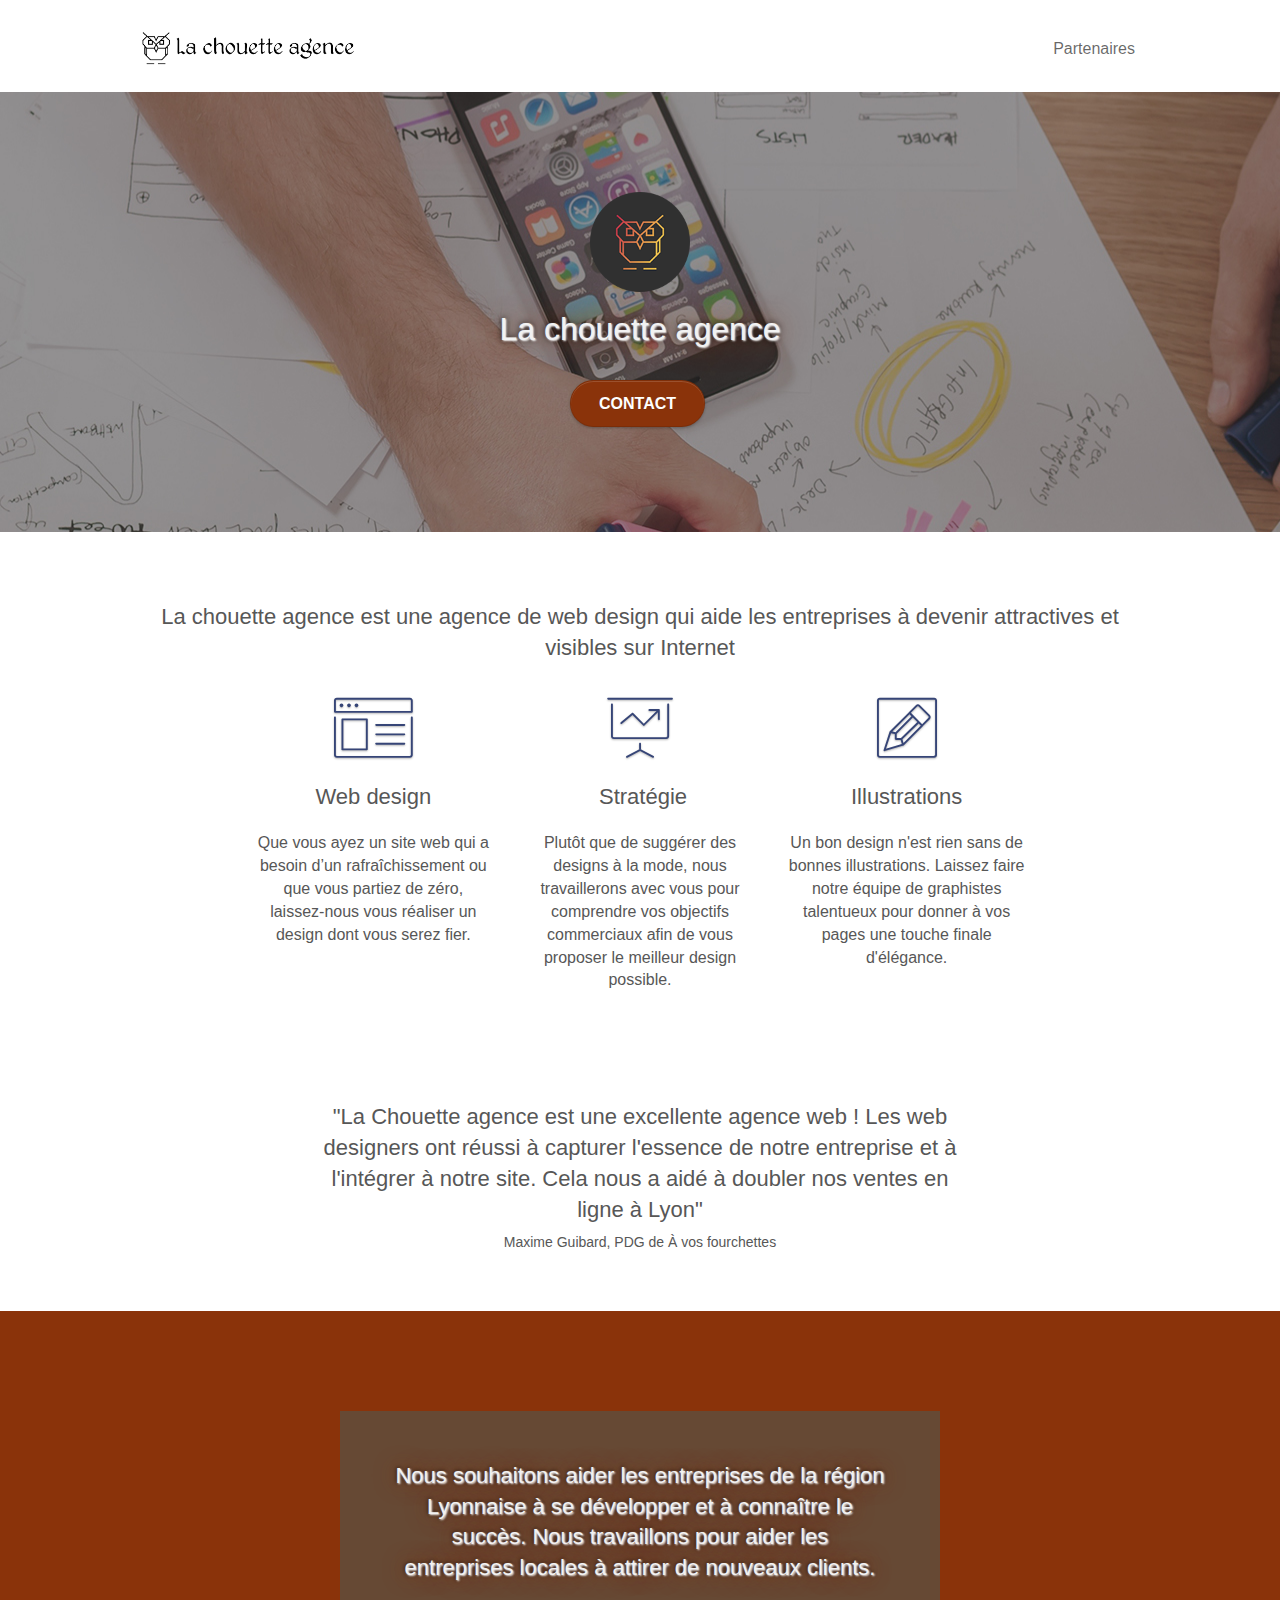
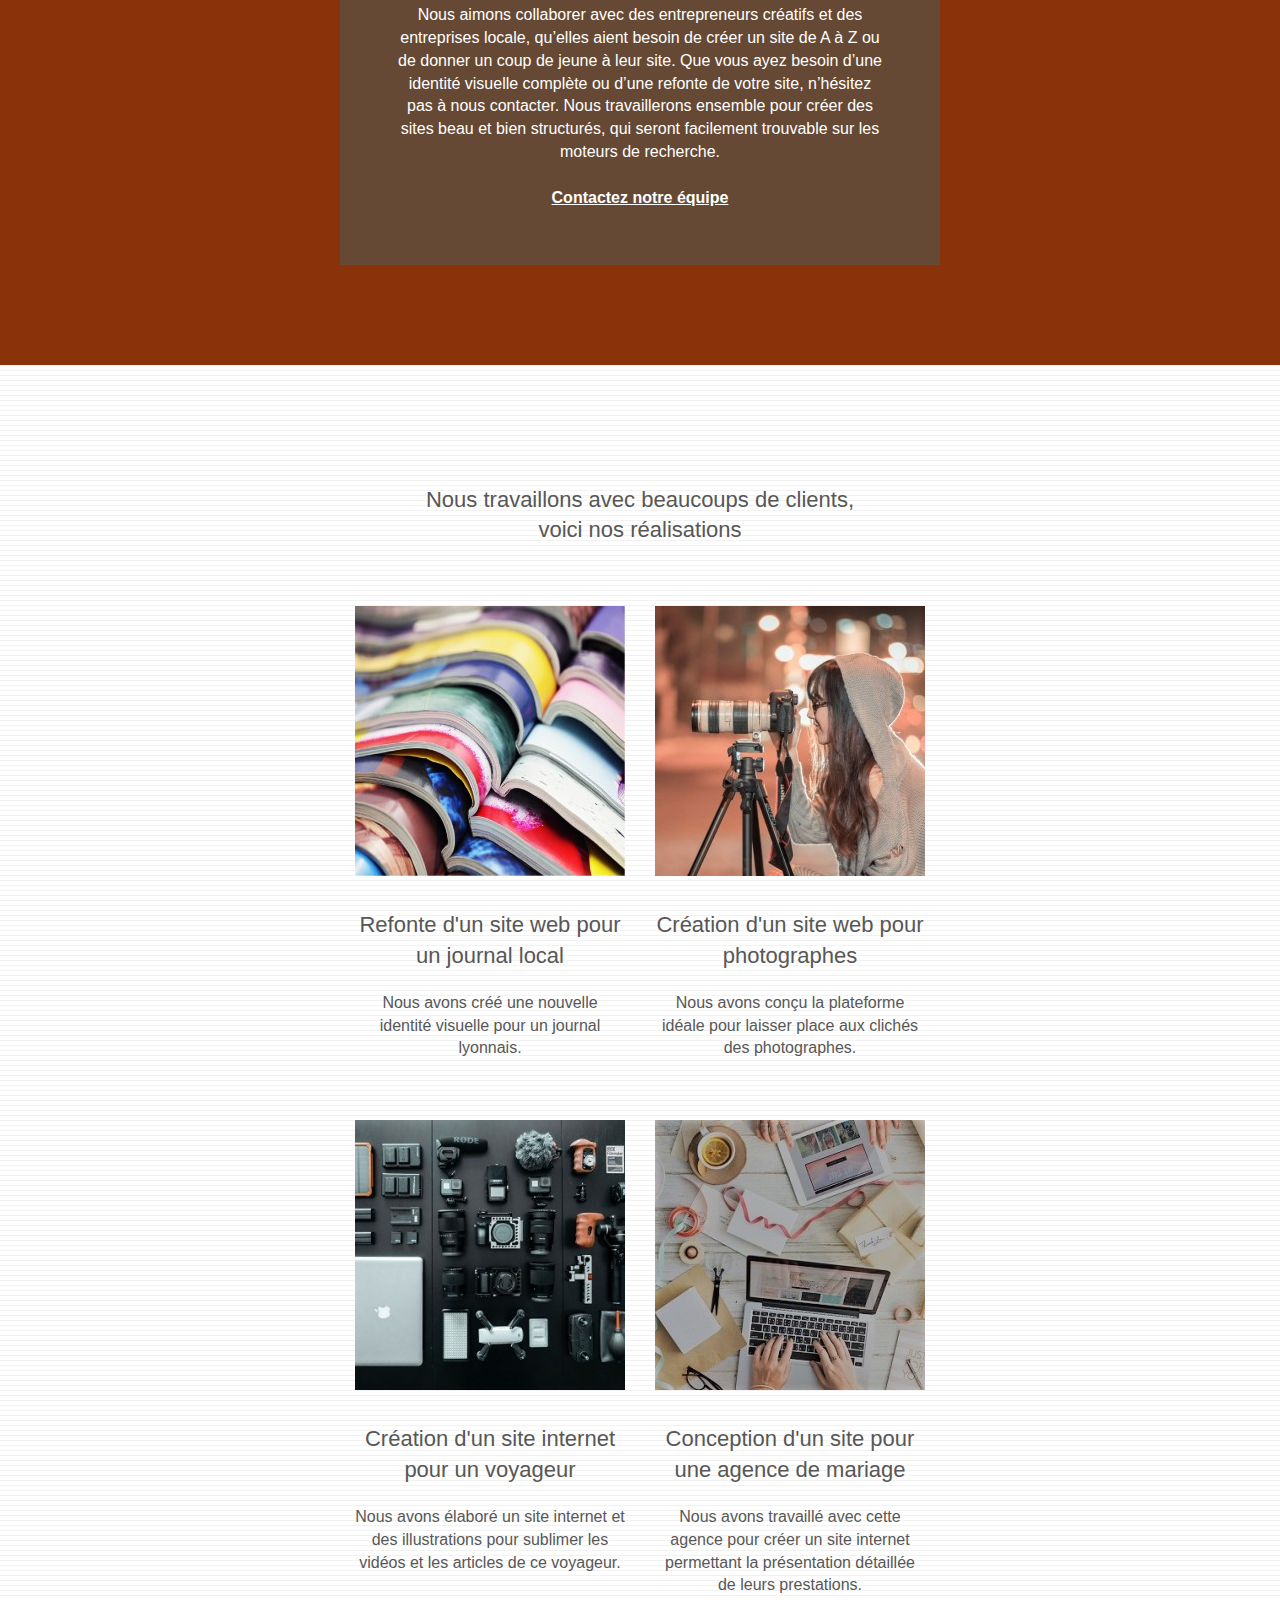
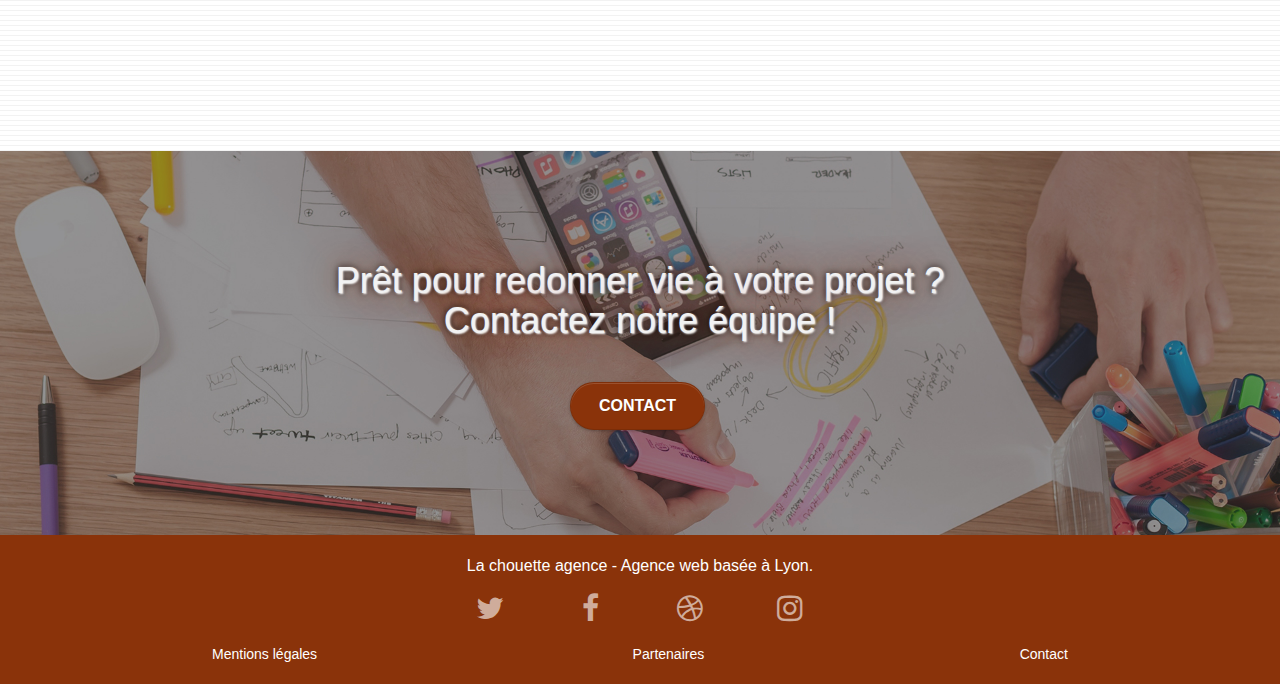
<file: index.html>
<!doctype html>
<!-- /M = Modification de la langue en Fr-->

<html lang="fr">
<!-- M/ Balise modifié -->
<!-- S/ A supprimer -->
<!-- AM/ A modifier plus tard -->
<!-- Rien Balise non modifié -->

<head>
	<meta charset="utf-8">
	<meta name="viewport" content="width=device-width, initial-scale=1.0, viewport-fit=cover">

	<meta name="keywords" content="agence graphisme, agence motion design, agence de design, agence design, agence de graphisme, agence ux, 
	agence webdesign, entreprie de graphisme, agence de branding, entreprise webdesign Lyon, design Lyon, entrprise web Lyon, communication digitale, 
	agence communication digitale, stratégie de communication, entreprise web design lyon,agence ux  ">
	<!-- M/ Modification des keywords-->

	<meta name="description"
		content="La chouette agence est une société de webdesign basé à Lyon, qui aide les entreprises à devenir attractives et visible sur internet">
	<!-- M/ Ajout de la description dans la balise content -->

	<meta name="robots" content="index, follow">
	<!-- M/ Ajout balise robots pour de futur modifications -->

	<link rel="canonical" href="http://sitedelachouette.com">
	<!-- M/ Ajout balise canonical pour bien redirigé les liens et etre prêt à en recevoir plus lors d'ajout de futurs liens/pages/devises...  -->

	<link rel="shortcut icon" type="image/png" href="favicon.jpg">
	<!-- M/ Ajout loading lazy -->

	<link rel="stylesheet" type="text/css" href="./css/bootstrap_min.css">
	<link rel="stylesheet" type="text/css" href="style_min.css">
	<link rel="stylesheet" type="text/css" href="./css/font-awesome.css">
	<link rel="stylesheet" type="text/css" href="./css/et-line.css">

	<script src="./js/jquery-2.1.0.js" defer></script>
	<script src="./js/bootstrap.js" defer></script>
	<script src="./js/blocs.js" defer></script>
	<script src="./js/jquery.touchSwipe.js" defer></script>
	<script src="./js/gmaps.js" defer></script>
	<!--M/ ajout de defer à tous les liens js afin de ne pas affecter le chargement de la page -->

	<title>La chouette agence - Websdesign à Lyon</title>
	<!-- M/ Ajout du titre dans la balise <title> -->

	<!-- M/ Ajout des meta pour Facebook -->
	<meta property="og:title" content="La Chouette Agence" />
	<meta property="og:url" content="http://wwww.githubpageMF.com" />
	<!--A modifier plus tard-->
	<meta property="og:image" content="img/4.jpg"/>
	<meta property="og:description"
		content="La chouette agence est une société de webdesign basé à Lyon, qui aide les entreprises à devenir attractives et visible sur internet" />
	<meta property="og:site_name" content="La Chouette Agence" />
	<meta property="og:type" content="siteweb" />
	<meta property="og:video" content=" " />
	<!--Emplacement pour video yt ico-->

	<!-- M/ Ajout des meta pour Twitter -->
	<meta name="twitter:card" content="summary_large_image" />
	<!--AM/ ? -->
	<meta name="twitter:site" content="@lachouetteagence">
	<meta name="twitter:title" content="La chouette agence - Websdesign à Lyon" />
	<meta name="twitter:description"
		content="La chouette agence est une société de webdesign basé à Lyon, qui aide les entreprises à devenir attractives et visible sur internet" />
	<meta name="twitter:image" content="img/4.jpg"/>

	<!-- Analytics -->
	<!-- laisser en état -->
	<!-- Analytics END -->

</head>

<body>
	<!-- Principal conteneur -->
	<div class="page-container">

		<!-- /M Ajout <header> -->
		<header>
			<!-- bloc-0 -->
			<div class="bloc bgc-white l-bloc " id="bloc-0">
				<div class="container bloc-sm">

					<nav class="navbar row">
						<div class="navbar-header">
							<!--S/ div ac KW -->
							<a class="navbar-brand" href="index.html"><img src="img/la-chouette-agence.png"
									loading="lazy"
									alt="agence graphisme, agence motion design, Communication digitale, Web Lyon, agence web lyon, développeur web lyon, communication et marketing digital"
									height="40" /></a>
							<!--S/ div ac KW -->
							<button id="nav-toggle" type="button" class="ui-navbar-toggle navbar-toggle"
								data-toggle="collapse" data-target=".navbar-1">
								<span class="sr-only">Toggle navigation</span><span class="icon-bar"></span><span
									class="icon-bar"></span><span class="icon-bar"></span>
							</button>
						</div>
						<div class="collapse navbar-collapse navbar-1 special-dropdown-nav">
							<ul class="site-navigation nav navbar-nav">
								
								 <!-- /S Suppression d'Accueil sur la page d'accueil -->
							
								<li>
									<a href="partenaires.html">Partenaires</a> <!-- M/ Ajout Partenaires-->
								</li>
							</ul>
						</div>
					</nav>
				</div>
			</div>
		</header>
		<!-- bloc-0 END -->

		<!-- Ajout du Main -->
		<main>
			<!-- bloc-1-presentation -->
			<div class="bloc bgc-dark-slate-blue bg-banniere d-bloc bg-t-edge bloc-bg-texture texture-paper b-parallax"
				id="bloc-1-hero">
				<div class="container bloc-lg">
					<div class="row tight-width-whitespace">
						<div class="col-sm-12">
							<!-- /M Modif des KW -->
							<img src="img/logo.png" class="center-block image-resize-mode" width="100"
								alt="agence graphisme, agence motion design, Communication digitale, Web Lyon, agence web lyon, développeur web lyon, communication et marketing digital"
								loading="lazy" />
							<h1 class="text-center hero-bloc-text tc-white ">
								La chouette agence
							</h1>
							<div class="text-center">
								<a href="contact.html" class="btn btn-lg btn-clean btn-rd cta-hero btn-atomic-tangerine"
									id="cta-hero">Contact</a> <!-- AM/ Modifier la page et le nom de la page-->
							</div>
						</div>
					</div>
				</div>
			</div>
			<!-- bloc-1-presentation END -->

			<!-- bloc-2-services -->
			<div class="bloc bgc-white l-bloc" id="bloc-2-services">
				<div class="container bloc-md">
					<div class="row">
						<div class="col-sm-12 text-center">
							<!-- /M modif des KW-->
							<h2>La chouette agence est une agence de web design qui aide les entreprises à devenir attractives et visibles sur Internet</h2>
						</div>
					</div>
					<div class="row voffset-lg med-width-whitespace">
						<div class="col-sm-4">
							<div class="text-center">
								<span class="et-icon-browser sm-shadow icon-dark-slate-blue icons icon-lg"></span>
							</div>
							<h2 class="mg-md text-center">
								<!-- /M change h3 en h2-->
								Web design
							</h2>
							<p class="text-center ">
								Que vous ayez un site web qui a besoin d&rsquo;un rafraîchissement ou que vous partiez de
								zéro, laissez-nous vous réaliser un design dont vous serez fier.
							</p>
						</div>
						<div class="col-sm-4">
							<div class="text-center">
								<span class="et-icon-presentation sm-shadow icon-dark-slate-blue icons icon-lg"></span>
							</div>
							<h2 class="mg-md text-center">
								<!-- /M change h3 en h2-->
								&nbsp;Stratégie
							</h2>
							<p class="text-center ">
								Plutôt que de suggérer des designs à la mode, nous travaillerons avec vous pour
								comprendre
								vos objectifs commerciaux afin de vous proposer le meilleur design possible.<br>
							</p>
						</div>
						<div class="col-sm-4">
							<div class="text-center">
								<span class="et-icon-edit sm-shadow icon-dark-slate-blue icons icon-lg"></span>
							</div>
							<h2 class="mg-md text-center">
								<!-- /M change h3 en h2-->
								Illustrations
							</h2>
							<p class="text-center ">
								Un bon design n'est rien sans de bonnes illustrations. Laissez faire notre équipe de
								graphistes talentueux pour donner à vos pages une touche finale d'élégance.
							</p>
						</div>
					</div>
					<div class="row voffset-lg voffset">
						<div class="col-xs-12 col-md-8 col-md-offset-2 text-center aaaa">
							<h2 class="aaaa">"La Chouette agence est une excellente agence web ! Les web designers ont réussi à capturer l'essence de notre entreprise et à l'intégrer à notre site. Cela nous a aidé à doubler nos ventes en ligne à Lyon"</h2>
							<h5>Maxime Guibard, PDG de À vos fourchettes</h5>
						</div>
					</div>
				</div>
			</div>
			<!-- bloc-2-services END -->

			<!-- bloc-3-what-i-do -->
			<div class="bloc bgc-atomic-tangerine bg-presentation d-bloc bloc-bg-texture texture-paper b-parallax"
				id="bloc-3-what-i-do">
				<div class="container bloc-lg">
					<div class="row tight-width-whitespace black-background">
						<div class="col-sm-12">
							<h2 class="mg-md text-center tc-white">
								Nous souhaitons aider les entreprises de la région Lyonnaise à se développer et à
								connaître
								le succès. Nous travaillons pour aider les entreprises locales à attirer de nouveaux
								clients.
								<br>
							</h2>
							<p class="text-center white">
								Nous aimons collaborer avec des entrepreneurs créatifs et des entreprises locale,
								qu’elles
								aient besoin de créer un site de A à Z ou de donner un coup de jeune à leur site. Que
								vous
								ayez besoin d’une identité visuelle complète ou d’une refonte de votre site, n’hésitez
								pas à
								nous contacter. Nous travaillerons ensemble pour créer des sites beau et bien
								structurés,
								qui seront facilement trouvable sur les moteurs de recherche. <br><br><a
									class="ltc-white bold-link" href="contact.html">Contactez notre équipe</a><br>
								<!-- M/ faire la pâge contact.hmtl actuellement page2-->
							</p>
						</div>
					</div>
				</div>
			</div>
			<!-- bloc-3-what-i-do END -->

			<!-- bloc-4-portfolio -->
			<!-- IMAGES EN 270*270-->
			<div class="bloc bgc-white bg-lines-h2-bg bg-repeat l-bloc" id="bloc-4-portfolio">
				<div class="container bloc-lg">
					<div class="row">
						<div class="col-sm-12 text-center">
							<h2>Nous travaillons avec beaucoups de clients,</br> voici nos réalisations</h2>
						</div>
					</div>
					<div class="row tight-width-whitespace portfolio-row">
						<div class="col-sm-6">
							<a href="#" data-lightbox="img/1_OK.jpg" data-gallery-id="gallery-1"
								data-caption="Refonte d'un site web pour un journal local" data-frame="snapshot-lb"><img
									src="img/1_OK.jpg"
									alt="agence graphisme, agence motion design, communication digitale, Web Lyon, agence web lyon, communication et marketing digital, journal local, création journal local, design journal"
									class="img-responsive portfolio-thumb" loading="lazy" /></a>
							<h2 class="mg-md text-center">
								<!-- /M change h3 en h2, ajout ders KW-->
								Refonte d'un site web pour un journal local
							</h2>
							<p class="text-center">
								Nous avons créé une nouvelle identité visuelle pour un journal lyonnais.
							</p>
						</div>
						<div class="col-sm-6">
							<a href="#" data-lightbox="img/2_OK.jpg" data-gallery-id="gallery-1"
								data-caption="Création d'un site web pour photographes" data-frame="snapshot-lb"><img
									src="img/2_OK.jpg" class="img-responsive portfolio-thumb"
									alt="agence graphisme, agence motion design, communication digitale, Web Lyon, agence web lyon, site web photo, création wordpress, création d'un site web pour photographes"
									loading="lazy" /></a>
							<h2 class="mg-md text-center">
								<!-- /M change h3 en h2, ajout ders KW-->
								Création d'un site web pour photographes
							</h2>
							<p class="text-center">
								Nous avons conçu la plateforme idéale pour laisser place aux clichés des photographes.
							</p>
						</div>
					</div>
					<div class="row tight-width-whitespace portfolio-row">
						<div class="col-sm-6">
							<a href="#" data-lightbox="img/3_OK.jpg" data-gallery-id="gallery-1"
								data-caption="Création d'un site internet pour un voyageur"
								data-frame="snapshot-lb"><img src="img/3_OK.jpg" class="img-responsive portfolio-thumb"
									alt="agence graphisme, agence motion design, communication digitale, création d'un site web pour voyageur, mettre en image son voyage, montage photo professionel, travel book, montage photo, souvenir de voyage"
									loading="lazy" /></a>
							<h2 class="mg-md text-center">
								<!-- /M change h3 en h2, ajout ders KW-->
								Création d'un site internet pour un voyageur
							</h2>
							<p class="text-center">
								Nous avons élaboré un site internet et des illustrations pour sublimer les vidéos et les
								articles de ce voyageur.
							</p>
						</div>
						<div class="col-sm-6">
							<a href="#" data-lightbox="img/4_OK.jpg" data-gallery-id="gallery-1"
								data-caption="Conception d'un site pour une agence de mariage"
								data-frame="snapshot-lb"><img src="img/4_OK.jpg" class="img-responsive portfolio-thumb"
									alt="agence graphisme, agence motion design, communication digitale, agence web lyon, création d'un site web pour agence de mariage, mariage, agence matrimonial, montage photo mariage"
									loading="lazy" /></a>
							<h2 class="mg-md text-center">
								<!-- /M change h3 en h2, ajout ders KW-->
								Conception d'un site pour une agence de mariage
							</h2>
							<p class="text-center">
								Nous avons travaillé avec cette agence pour créer un site internet permettant la
								présentation détaillée de leurs prestations.
							</p>
						</div>
					</div>
				</div>
			</div>
			<!-- bloc-4-portfolio END -->

			<!-- bloc-5-cta -->
			<div class="bloc bgc-dark-slate-blue bg-banniere d-bloc bloc-bg-texture texture-paper" id="bloc-5-cta">
				<div class="container bloc-lg">
					<div class="row">
						<h1 class="mg-md text-center tc-white">
							Prêt pour redonner vie à votre projet ?<br>Contactez notre équipe !
						</h1>
						<div class="col-sm-12 text-center">
							<a href="contact.html"
								class="btn btn-atomic-tangerine btn-clean btn-rd btn-lg cta-hero">Contact</a>
						</div>
					</div>
				</div>
			</div>
			<!-- bloc-5-cta END -->
		</main>


		<!-- /M Ajout du Scrolltotop -->
		<!-- ScrollToTop Button -->
		<a class="bloc-button btn btn-d scrollToTop" onclick="scrollToTarget('1')"><span
				class="fa fa-chevron-up"></span></a>
		<!-- ScrollToTop Button END-->

		<!-- /M Ajout du <footer>-->
		<footer>
			<!-- Footer - bloc-8 -->
			<div class="bloc bgc-atomic-tangerine d-bloc" id="bloc-8">
				<div class="container bloc-sm">
					<div class="row">
						<div class="col-sm-12">
							<p class="text-center white">
								La chouette agence - Agence web basée à Lyon.<br>
							</p>
							<!-- Ajout des lien vers les acceueil des réseaux-->
							<div class="row row-no-gutters social">
								<div class="col-sm-3">
									<div class="text-center">
										<a class="social" href="http://twitter.com/"><span
												class="fa fa-twitter icon-md"></span></a>
									</div> <!-- Ajouter lien page du réseau social -->
								</div>
								<div class="col-sm-3">
									<div class="text-center">
										<a class="social" href="http://facebook.com"><span
												class="fa fa-facebook icon-md"></span></a>
									</div> <!-- Ajouter lien page du réseau social -->
								</div>
								<div class="col-sm-3">
									<div class="text-center">
										<a class="social" href="http://dribbble.com"><span
												class="fa fa-dribbble icon-md"></span></a>
									</div> <!-- Ajouter lien page du réseau social -->
								</div>
								<div class="col-sm-3">
									<div class="text-center">
										<a class="social" href="http://instagram.com"><span
												class="fa fa-instagram icon-md"></span></a>
									</div> <!-- Ajouter lien page du réseau social -->
								</div>
								<!-- S/ Div ac KW inutile -->

							</div>
							<!-- /AM inserez les partenaire dans la page partenaires-->


							<!-- M/ Ajout liste en bas du footer -->
							<div class="footerList">
								<a href="legal.html"><span class="txt">Mentions légales</span></a> &nbsp; &nbsp; &nbsp;
								&nbsp;
								<a href="partenaires.html"><span class="txt">Partenaires</span></a> &nbsp; &nbsp; &nbsp;
								&nbsp;
								<a href="contact.html"><span class="txt">Contact</span></a>
							</div>
						</div>
					</div>
				</div>
			</div>

		</footer>
		<!-- Footer - bloc-8 END -->


	</div>
	<!-- Principal conteneur END -->


</body>

</html>
</file>
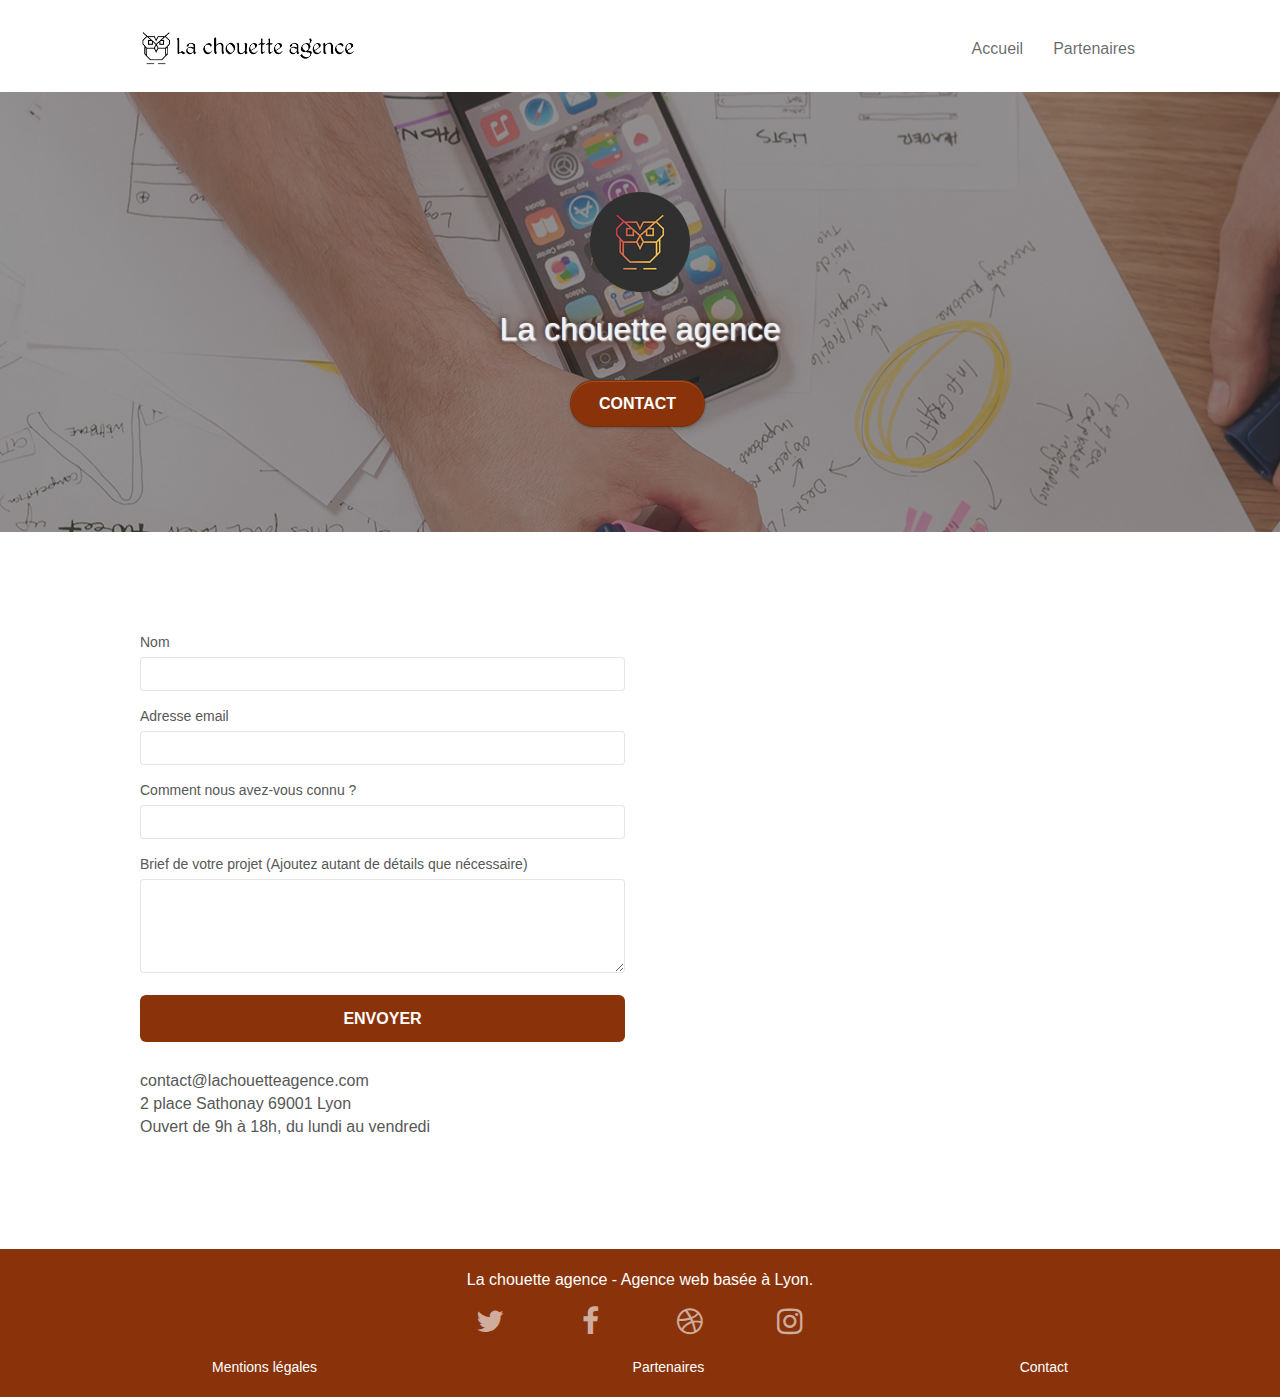
<file: contact.html>
<!doctype html>
<!-- M/ Modification de la langue en Fr -->

<html lang="fr">
<!-- M/ Balise modifié -->
<!-- S/ A supprimer -->
<!-- AM/ A modifier plus tard -->
<!-- Rien Balise non modifié -->

<head>
	<meta charset="utf-8">
	<meta name="viewport" content="width=device-width, initial-scale=1.0, viewport-fit=cover">

	<meta name="keywords" content="agence graphisme, agence motion design, agence de design, agence design, agence de graphisme, agence ux, 
	agence webdesign, entreprie de graphisme, agence de branding, entreprise webdesign Lyon, design Lyon, entrprise web Lyon, communication digitale, 
	agence communication digitale, stratégie de communication, entreprise web design lyon,agence ux  ">
	<!-- M/ Modification des keywords-->

	<meta name="description"
		content="La chouette agence est une société de webdesign basé à Lyon, qui aide les entreprises à devenir attractives et visible sur internet">
	<!-- M/ Ajout de la description dans la balise content -->

	<meta name="robots" content="index, follow">
	<!-- M/ Ajout balise robots pour de futur modifications -->

	<link rel="canonical" href="http://sitedelachouette.com">
	<!-- M/ Ajout balise canonical pour bien redirigé les liens et etre prêt à en recevoir plus lors d'ajout de futurs liens/pages/devises...  -->

	<link rel="shortcut icon" type="image/png" href="favicon.jpg">
	

	<link rel="stylesheet" type="text/css" href="./css/bootstrap_min.css">
	<link rel="stylesheet" type="text/css" href="style_min.css">
	<link rel="stylesheet" type="text/css" href="./css/font-awesome.css">
	<link rel="stylesheet" type="text/css" href="./css/et-line.css">

	<script src="./js/jquery-2.1.0.js" defer></script>
	<script src="./js/bootstrap.js" defer></script>
	<script src="./js/blocs.js" defer></script>
	<script src="./js/jquery.touchSwipe.js" defer></script>
	<script src="./js/gmaps.js" defer></script>
	<!--M/ ajout de defer à tous les liens js afin de ne pas affecter le chargement de la page -->

	<title>La chouette agence - Contact</title>
	<!-- M/ Ajout du titre dans la balise <title> -->

	<!-- Analytics -->
	<!-- laisser en état -->
	<!-- Analytics END -->

</head>

<body>
	<!-- Principal conteneur -->
	<div class="page-container">

		<!-- /M Ajout <header> -->
		<header>
			<!-- bloc-0 -->
			<div class="bloc bgc-white l-bloc " id="bloc-0">
				<div class="container bloc-sm">

					<nav class="navbar row">
						<div class="navbar-header">
							<!--S/ div ac KW -->
							<a class="navbar-brand" href="index.html"><img src="img/la-chouette-agence.png"
									loading="lazy"
									alt="agence graphisme, agence motion design, Communication digitale, Web Lyon, agence web lyon, développeur web lyon, communication et marketing digital"
									height="40" /></a>
							<!--S/ div ac KW-->
							<button id="nav-toggle" type="button" class="ui-navbar-toggle navbar-toggle"
								data-toggle="collapse" data-target=".navbar-1">
								<span class="sr-only">Toggle navigation</span><span class="icon-bar"></span><span
									class="icon-bar"></span><span class="icon-bar"></span>
							</button>
						</div>
						<div class="collapse navbar-collapse navbar-1 special-dropdown-nav">
							<ul class="site-navigation nav navbar-nav">
								<li>
									<a href="index.html" title="Page d'accueil">Accueil</a> <!-- M/ Ajout Accueil-->
								</li>
								<li>
									<a href="partenaires.html">Partenaires</a> <!-- M/ Ajout Partenaires-->
								</li>
							</ul>
						</div>
					</nav>
				</div>
			</div>
		</header>
		<!-- bloc-0 END -->

		<!-- Ajout du Main -->
		<main>
			<!-- bloc-1-presentation -->
			<div class="bloc bgc-dark-slate-blue bg-banniere d-bloc bg-t-edge bloc-bg-texture texture-paper b-parallax"
				id="bloc-1-hero">
				<div class="container bloc-lg">
					<div class="row tight-width-whitespace">
						<div class="col-sm-12">
							<!-- /M Modif des KW -->
							<img src="img/logo.png" class="center-block image-resize-mode" width="100"
								alt="agence graphisme, agence motion design, Communication digitale, Web Lyon, agence web lyon, développeur web lyon, communication et marketing digital"
								loading="lazy" />
							<h1 class="text-center hero-bloc-text tc-white ">
								La chouette agence
							</h1>
							<div class="text-center">
								<a href="contact.html" class="btn btn-lg btn-clean btn-rd cta-hero btn-atomic-tangerine"
									id="cta-hero">Contact</a> <!-- AM/ Modifier la page et le nom de la page-->
							</div>
						</div>
					</div>
				</div>
			</div>
			<!-- bloc-1-presentation END -->

			<!-- bloc-7 -->
			<div class="bloc bgc-white l-bloc" id="bloc-7">
				<div class="container bloc-lg">
					<div class="row">
						<div class="col-sm-6">
							<form id="form_1">
								<div class="form-group">
									<label for="name">
										Nom
									</label>
									<input id="name" type="text" class="form-control" required />
								</div>
								<div class="form-group">
									<label for="email">
										Adresse email
									</label>
									<input id="email" type="email" class="form-control" required />
								</div>
								<div class="form-group">
									<label for="ask">
										Comment nous avez-vous connu ?
									</label>
									<input id="ask" class="form-control" type="text" required />
								</div>
								<div class="form-group">
									<label for="message">
										Brief de votre projet (Ajoutez autant de détails que nécessaire)<br>
									</label>
									<textarea id="message" class="form-control" rows="4" cols="50" required></textarea>
								</div>
								<button class="bloc-button btn btn-lg btn-block cta-hero btn-atomic-tangerine"
									type="submit">
									Envoyer
								</button>
								<p> <br/>
									contact@lachouetteagence.com<br>2 place Sathonay 69001 Lyon<br>Ouvert de 9h à 18h, du
									lundi au vendredi<br>
								</p>
							</form>
						</div>
						<div class="col-sm-6">
							<iframe src="https://www.google.com/maps/embed?pb=!1m18!1m12!1m3!1d2783.08295065562!2d4.827978616167382!3d45.76952782103771!2m3!1f0!2f0!3f0!3m2!1i1024!2i768!4f13.1!3m3!1m2!1s0x47f4eb020f3664e9%3A0x13e3d71752922c1f!2s2%20Place%20Sathonay%2C%2069001%20Lyon!5e0!3m2!1sfr!2sfr!4v1611681442254!5m2!1sfr!2sfr" width="600" height="450" style="border:0;" allowfullscreen="" aria-hidden="false" tabindex="0"></iframe>
						</div>
					</div>
				</div>
			</div>
			<!-- bloc-7 END -->

			<!-- ScrollToTop Button -->
			<a class="bloc-button btn btn-d scrollToTop" onclick="scrollToTarget('1')"><span
					class="fa fa-chevron-up"></span></a>
			<!-- ScrollToTop Button END-->
		</main>

		<footer>
			<!-- Footer - bloc-8 -->
			<div class="bloc bgc-atomic-tangerine d-bloc" id="bloc-8">
				<div class="container bloc-sm">
					<div class="row">
						<div class="col-sm-12">
							<p class="text-center white">
								La chouette agence - Agence web basée à Lyon.<br>
							</p>
							<!-- Ajout des lien vers les acceueil des réseaux-->
							<div class="row row-no-gutters social">
								<div class="col-sm-3">
									<div class="text-center">
										<a class="social" href="http://twitter.com/"><span
												class="fa fa-twitter icon-md"></span></a>
									</div> <!-- Ajouter lien page du réseau social -->
								</div>
								<div class="col-sm-3">
									<div class="text-center">
										<a class="social" href="http://facebook.com"><span
												class="fa fa-facebook icon-md"></span></a>
									</div> <!-- Ajouter lien page du réseau social -->
								</div>
								<div class="col-sm-3">
									<div class="text-center">
										<a class="social" href="http://dribbble.com"><span
												class="fa fa-dribbble icon-md"></span></a>
									</div> <!-- Ajouter lien page du réseau social -->
								</div>
								<div class="col-sm-3">
									<div class="text-center">
										<a class="social" href="http://instagram.com"><span
												class="fa fa-instagram icon-md"></span></a>
									</div> <!-- Ajouter lien page du réseau social -->
								</div>
								<!-- S/ Div ac KW inutile -->
							</div>
							<!-- /AM inserez les partenaire dans la page partenaires-->

							<!-- M/ Ajout liste en bas du footer -->
							<div class="footerList">
								<a href="legal.html"><span class="txt">Mentions légales</span></a> &nbsp; &nbsp;
								&nbsp; &nbsp;
								<a href="partenaires.html"><span class="txt">Partenaires</span></a> &nbsp; &nbsp;
								&nbsp; &nbsp;
								<a href="contact"><span class="txt">Contact</span></a>
							</div>
						</div>
					</div>
				</div>
			</div>

		</footer>
		<!-- Footer - bloc-8 END -->

	</div>
	<!-- Principal conteneur END -->


</body>

</html>
</file>
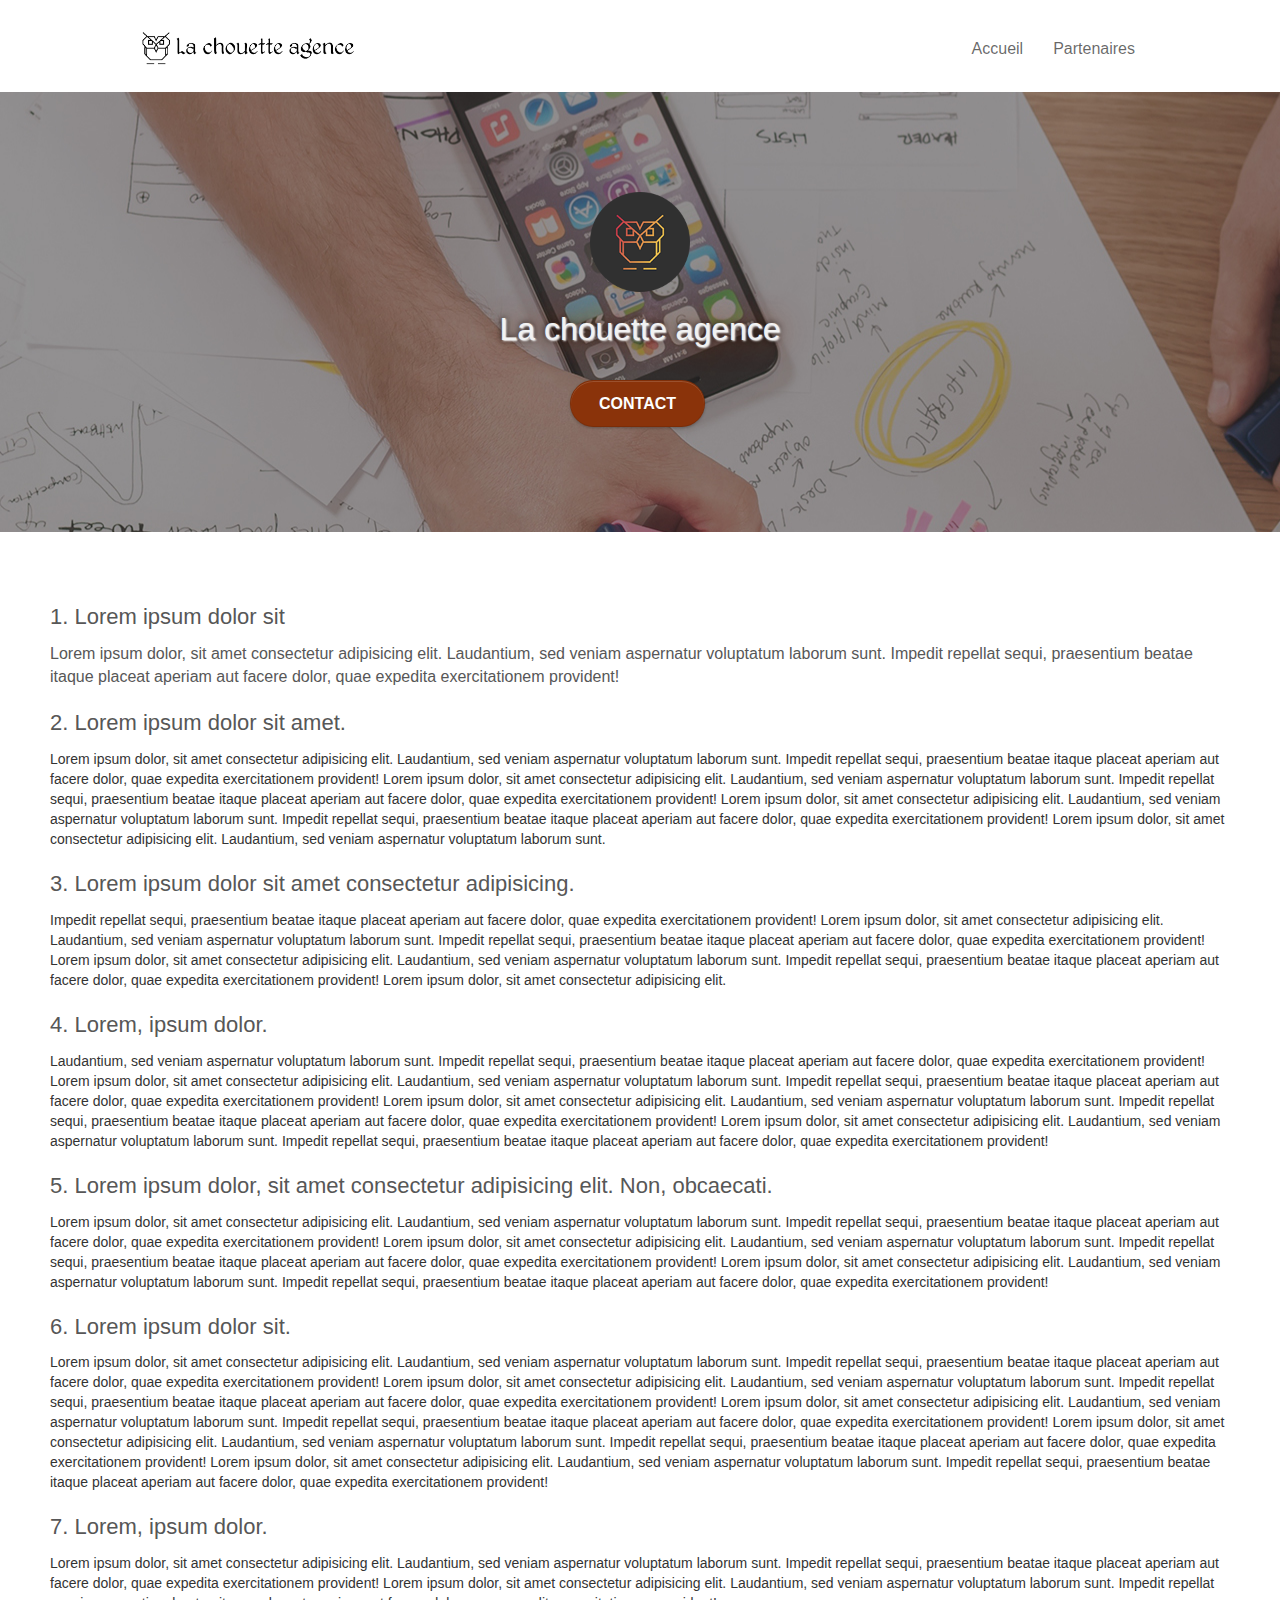
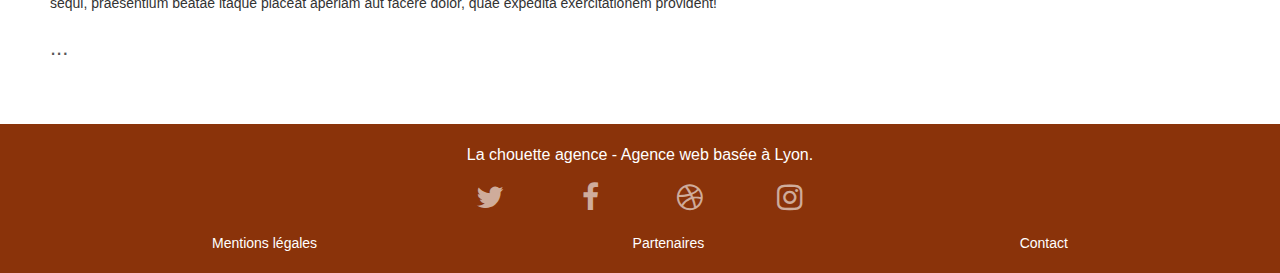
<file: legal.html>
<!doctype html>
<!-- M/ Modification de la langue en Fr-->

<html lang="fr">
<!-- M/ Balise modifié -->
<!-- S/ A supprimer -->
<!-- AM/ A modifier plus tard -->
<!-- Rien Balise non modifié -->

<head>
	<meta charset="utf-8">
	<meta name="viewport" content="width=device-width, initial-scale=1.0, viewport-fit=cover">

	<meta name="keywords" content="agence graphisme, agence motion design, agence de design, agence design, agence de graphisme, agence ux, 
	agence webdesign, entreprie de graphisme, agence de branding, entreprise webdesign Lyon, design Lyon, entrprise web Lyon, communication digitale, 
	agence communication digitale, stratégie de communication, entreprise web design lyon,agence ux  ">
	<!-- M/ Modification des keywords-->

	<meta name="description"
		content="La chouette agence est une société de webdesign basé à Lyon, qui aide les entreprises à devenir attractives et visible sur internet">
	<!-- M/ Ajout de la description dans la balise content -->

	<meta name="robots" content="index, follow">
	<!-- M/ Ajout balise robots pour de futur modifications -->

	<link rel="canonical" href="http://sitedelachouette.com">
	<!-- M/ Ajout balise canonical pour bien redirigé les liens et etre prêt à en recevoir plus lors d'ajout de futurs liens/pages/devises...  -->

	<link rel="shortcut icon" type="image/png" href="favicon.jpg">
	<!-- M/ Ajout loading lazy -->

	<link rel="stylesheet" type="text/css" href="./css/bootstrap_min.css">
	<link rel="stylesheet" type="text/css" href="style_min.css">
	<link rel="stylesheet" type="text/css" href="./css/font-awesome.css">
	<link rel="stylesheet" type="text/css" href="./css/et-line.css">

	<script src="./js/jquery-2.1.0.js" defer></script>
	<script src="./js/bootstrap.js" defer></script>
	<script src="./js/blocs.js" defer></script>
	<script src="./js/jquery.touchSwipe.js" defer></script>
	<script src="./js/gmaps.js" defer></script>
	<!--M/ ajout de defer à tous les liens js afin de ne pas affecter le chargement de la page -->

	<title>La chouette agence - Contact</title>
	<!-- M/ Ajout du titre dans la balise <title> -->

	<!-- Analytics -->
	<!-- laisser en état -->
	<!-- Analytics END -->

</head>

<body>
	<!-- Principal conteneur -->
	<div class="page-container">

		<!-- /M Ajout <header> -->
		<header>
			<!-- bloc-0 -->
			<div class="bloc bgc-white l-bloc " id="bloc-0">
				<div class="container bloc-sm">

					<nav class="navbar row">
						<div class="navbar-header">
							<!--S/ div ac KW -->
							<a class="navbar-brand" href="index.html"><img src="img/la-chouette-agence.png"
									loading="lazy"
									alt="agence graphisme, agence motion design, Communication digitale, Web Lyon, agence web lyon, développeur web lyon, communication et marketing digital"
									height="40" /></a>
							<!--S/ div ac KW-->
							<button id="nav-toggle" type="button" class="ui-navbar-toggle navbar-toggle"
								data-toggle="collapse" data-target=".navbar-1">
								<span class="sr-only">Toggle navigation</span><span class="icon-bar"></span><span
									class="icon-bar"></span><span class="icon-bar"></span>
							</button>
						</div>
						<div class="collapse navbar-collapse navbar-1 special-dropdown-nav">
							<ul class="site-navigation nav navbar-nav">
								<li>
									<a href="index.html" title="Page d'accueil">Accueil</a> <!-- M/ Ajout Accueil-->
								</li>
								<li>
									<a href="partenaires.html">Partenaires</a> <!-- M/ Ajout Partenaires-->
								</li>
							</ul>
						</div>
					</nav>
				</div>
			</div>
		</header>
		<!-- bloc-0 END -->

		<!-- Ajout du Main -->
		<main>

            			<!-- bloc-1-presentation -->
			<div class="bloc bgc-dark-slate-blue bg-banniere d-bloc bg-t-edge bloc-bg-texture texture-paper b-parallax"
            id="bloc-1-hero">
            <div class="container bloc-lg">
                <div class="row tight-width-whitespace">
                    <div class="col-sm-12">
                        <!-- /M Modif des KW -->
                        <img src="img/logo.png" class="center-block image-resize-mode" width="100"
                            alt="agence graphisme, agence motion design, Communication digitale, Web Lyon, agence web lyon, développeur web lyon, communication et marketing digital"
                            loading="lazy" />
                        <h1 class="text-center hero-bloc-text tc-white ">
                            La chouette agence
                        </h1>
                        <div class="text-center">
                            <a href="contact.html" class="btn btn-lg btn-clean btn-rd cta-hero btn-atomic-tangerine"
                                id="cta-hero">Contact</a> <!-- AM/ Modifier la page et le nom de la page-->
                        </div>
                    </div>
                </div>
            </div>
        </div>
        <!-- bloc-1-presentation END -->
			
		<div class="legal">
            <h2>1. Lorem ipsum dolor sit</h2>
            <p>
            Lorem ipsum dolor, sit amet consectetur adipisicing elit. Laudantium, sed veniam aspernatur voluptatum laborum sunt. 
            Impedit repellat sequi, praesentium beatae itaque placeat aperiam aut facere dolor, quae expedita exercitationem 
            provident!</p>
            <h2>2. Lorem ipsum dolor sit amet.</h2>
            Lorem ipsum dolor, sit amet consectetur adipisicing elit. Laudantium, sed veniam aspernatur voluptatum laborum sunt. 
            Impedit repellat sequi, praesentium beatae itaque placeat aperiam aut facere dolor, quae expedita exercitationem 
            provident!
            Lorem ipsum dolor, sit amet consectetur adipisicing elit. Laudantium, sed veniam aspernatur voluptatum laborum sunt. 
            Impedit repellat sequi, praesentium beatae itaque placeat aperiam aut facere dolor, quae expedita exercitationem 
            provident!
            Lorem ipsum dolor, sit amet consectetur adipisicing elit. Laudantium, sed veniam aspernatur voluptatum laborum sunt. 
            Impedit repellat sequi, praesentium beatae itaque placeat aperiam aut facere dolor, quae expedita exercitationem 
            provident!
            Lorem ipsum dolor, sit amet consectetur adipisicing elit. 
            Laudantium, sed veniam aspernatur voluptatum laborum sunt. 
            <h2>3. Lorem ipsum dolor sit amet consectetur adipisicing.</h2>
            Impedit repellat sequi, praesentium beatae itaque placeat aperiam aut facere dolor, quae expedita exercitationem 
            provident!
            Lorem ipsum dolor, sit amet consectetur adipisicing elit. Laudantium, sed veniam aspernatur voluptatum laborum sunt. 
            Impedit repellat sequi, praesentium beatae itaque placeat aperiam aut facere dolor, quae expedita exercitationem 
            provident!
            Lorem ipsum dolor, sit amet consectetur adipisicing elit. Laudantium, sed veniam aspernatur voluptatum laborum sunt. 
            Impedit repellat sequi, praesentium beatae itaque placeat aperiam aut facere dolor, quae expedita exercitationem 
            provident!
            Lorem ipsum dolor, sit amet consectetur adipisicing elit. 
            <h2>4. Lorem, ipsum dolor.</h2>
            Laudantium, sed veniam aspernatur voluptatum laborum sunt. 
            Impedit repellat sequi, praesentium beatae itaque placeat aperiam aut facere dolor, quae expedita exercitationem 
            provident!
            Lorem ipsum dolor, sit amet consectetur adipisicing elit. Laudantium, sed veniam aspernatur voluptatum laborum sunt. 
            Impedit repellat sequi, praesentium beatae itaque placeat aperiam aut facere dolor, quae expedita exercitationem 
            provident!
            Lorem ipsum dolor, sit amet consectetur adipisicing elit. Laudantium, sed veniam aspernatur voluptatum laborum sunt. 
            Impedit repellat sequi, praesentium beatae itaque placeat aperiam aut facere dolor, quae expedita exercitationem 
            provident!
            Lorem ipsum dolor, sit amet consectetur adipisicing elit. Laudantium, sed veniam aspernatur voluptatum laborum sunt. 
            Impedit repellat sequi, praesentium beatae itaque placeat aperiam aut facere dolor, quae expedita exercitationem 
            provident!
            <h2>5. Lorem ipsum dolor, sit amet consectetur adipisicing elit. Non, obcaecati.</h2>
            Lorem ipsum dolor, sit amet consectetur adipisicing elit. Laudantium, sed veniam aspernatur voluptatum laborum sunt. 
            Impedit repellat sequi, praesentium beatae itaque placeat aperiam aut facere dolor, quae expedita exercitationem 
            provident!
            Lorem ipsum dolor, sit amet consectetur adipisicing elit. Laudantium, sed veniam aspernatur voluptatum laborum sunt. 
            Impedit repellat sequi, praesentium beatae itaque placeat aperiam aut facere dolor, quae expedita exercitationem 
            provident!
            Lorem ipsum dolor, sit amet consectetur adipisicing elit. Laudantium, sed veniam aspernatur voluptatum laborum sunt. 
            Impedit repellat sequi, praesentium beatae itaque placeat aperiam aut facere dolor, quae expedita exercitationem 
            provident!
            <h2>6. Lorem ipsum dolor sit.</h2>
            Lorem ipsum dolor, sit amet consectetur adipisicing elit. Laudantium, sed veniam aspernatur voluptatum laborum sunt. 
            Impedit repellat sequi, praesentium beatae itaque placeat aperiam aut facere dolor, quae expedita exercitationem 
            provident!
            Lorem ipsum dolor, sit amet consectetur adipisicing elit. Laudantium, sed veniam aspernatur voluptatum laborum sunt. 
            Impedit repellat sequi, praesentium beatae itaque placeat aperiam aut facere dolor, quae expedita exercitationem 
            provident!
            Lorem ipsum dolor, sit amet consectetur adipisicing elit. Laudantium, sed veniam aspernatur voluptatum laborum sunt. 
            Impedit repellat sequi, praesentium beatae itaque placeat aperiam aut facere dolor, quae expedita exercitationem 
            provident!
            Lorem ipsum dolor, sit amet consectetur adipisicing elit. Laudantium, sed veniam aspernatur voluptatum laborum sunt. 
            Impedit repellat sequi, praesentium beatae itaque placeat aperiam aut facere dolor, quae expedita exercitationem 
            provident!
            Lorem ipsum dolor, sit amet consectetur adipisicing elit. Laudantium, sed veniam aspernatur voluptatum laborum sunt. 
            Impedit repellat sequi, praesentium beatae itaque placeat aperiam aut facere dolor, quae expedita exercitationem 
            provident!
            <h2>7. Lorem, ipsum dolor.</h2>
            Lorem ipsum dolor, sit amet consectetur adipisicing elit. Laudantium, sed veniam aspernatur voluptatum laborum sunt. 
            Impedit repellat sequi, praesentium beatae itaque placeat aperiam aut facere dolor, quae expedita exercitationem 
            provident!
            Lorem ipsum dolor, sit amet consectetur adipisicing elit. Laudantium, sed veniam aspernatur voluptatum laborum sunt. 
            Impedit repellat sequi, praesentium beatae itaque placeat aperiam aut facere dolor, quae expedita exercitationem 
            provident!
            <h2>...</h2>

        </div>
			<!-- ScrollToTop Button -->
			<a class="bloc-button btn btn-d scrollToTop" onclick="scrollToTarget('1')"><span
					class="fa fa-chevron-up"></span></a>
			<!-- ScrollToTop Button END-->
		</main>

		<footer>
			<!-- Footer - bloc-8 -->
			<div class="bloc bgc-atomic-tangerine d-bloc" id="bloc-8">
				<div class="container bloc-sm">
					<div class="row">
						<div class="col-sm-12">
							<p class="text-center white">
								La chouette agence - Agence web basée à Lyon.<br>
							</p>
							<!-- Ajout des lien vers les acceueil des réseaux-->
							<div class="row row-no-gutters social">
								<div class="col-sm-3">
									<div class="text-center">
										<a class="social" href="http://twitter.com/"><span
												class="fa fa-twitter icon-md"></span></a>
									</div> <!-- Ajouter lien page du réseau social -->
								</div>
								<div class="col-sm-3">
									<div class="text-center">
										<a class="social" href="http://facebook.com"><span
												class="fa fa-facebook icon-md"></span></a>
									</div> <!-- Ajouter lien page du réseau social -->
								</div>
								<div class="col-sm-3">
									<div class="text-center">
										<a class="social" href="http://dribbble.com"><span
												class="fa fa-dribbble icon-md"></span></a>
									</div> <!-- Ajouter lien page du réseau social -->
								</div>
								<div class="col-sm-3">
									<div class="text-center">
										<a class="social" href="http://instagram.com"><span
												class="fa fa-instagram icon-md"></span></a>
									</div> <!-- Ajouter lien page du réseau social -->
								</div>
								<!-- S/ Div ac KW inutile -->
							</div>
							<!-- /AM inserez les partenaire dans la page partenaires-->

							<!-- M/ Ajout liste en bas du footer -->
							<div class="footerList">
								<a href="legal.html"><span class="txt">Mentions légales</span></a> &nbsp; &nbsp;
								&nbsp; &nbsp;
								<a href="partenaires.html"><span class="txt">Partenaires</span></a> &nbsp; &nbsp;
								&nbsp; &nbsp;
								<a href="contact.html"><span class="txt">Contact</span></a>
							</div>
						</div>
					</div>
				</div>
			</div>

		</footer>
		<!-- Footer - bloc-8 END -->

	</div>
	<!-- Principal conteneur END -->


</body>

</html>
</file>
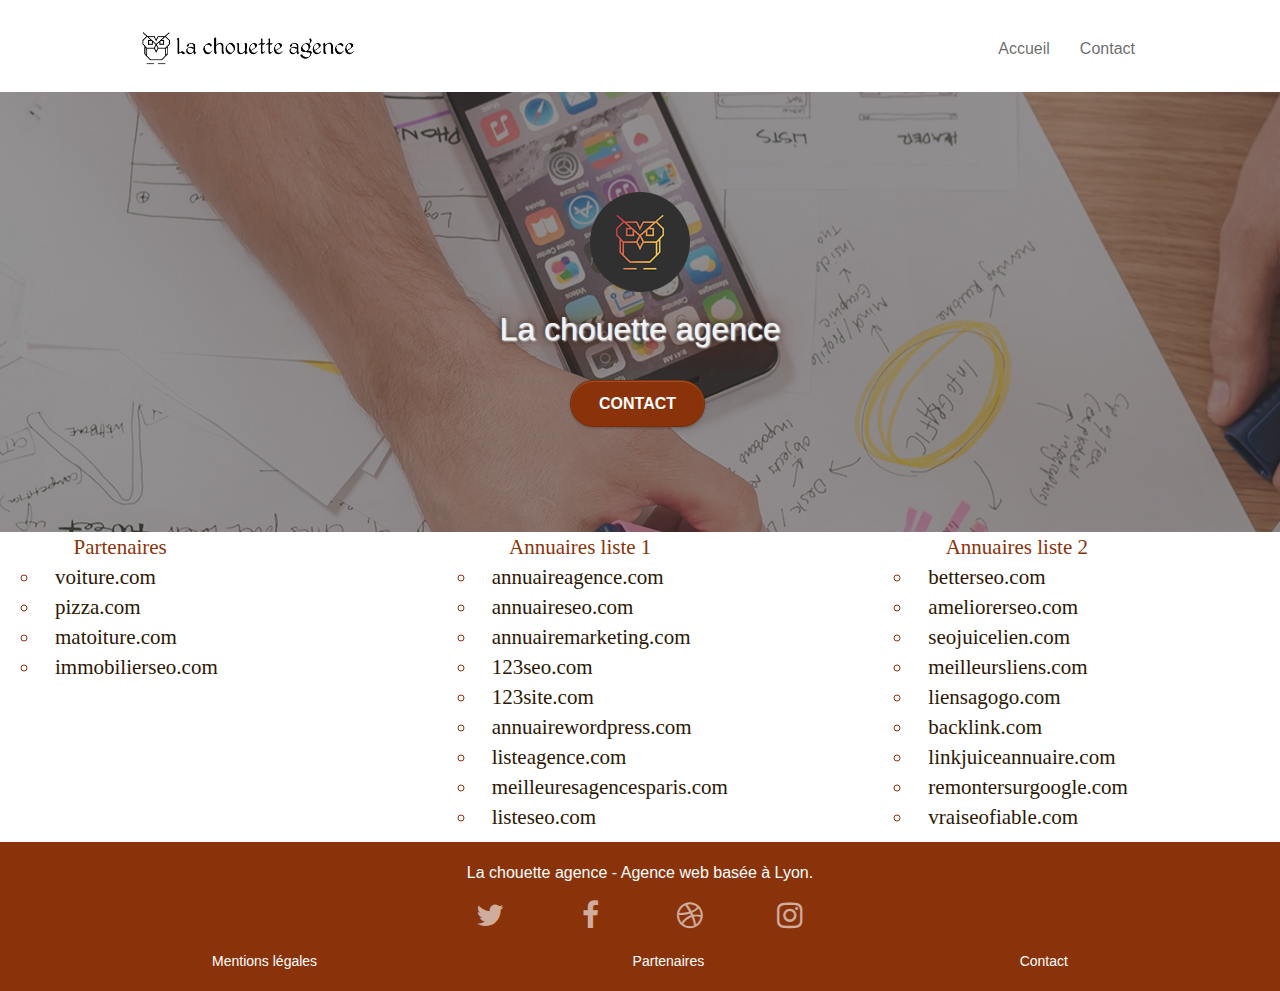
<file: partenaires.html>
<!doctype html>
<!-- M/ Modification de la langue en Fr--> 

<html lang="fr">
<!-- M/ Balise modifié -->
<!-- S/ A supprimer -->
<!-- AM/ A modifier plus tard -->
<!-- Rien Balise non modifié -->

<head>
    <meta charset="utf-8">
    <meta name="viewport" content="width=device-width, initial-scale=1.0, viewport-fit=cover">

    <meta name="keywords" content="agence graphisme, agence motion design, agence de design, agence design, agence de graphisme, agence ux, 
	agence webdesign, entreprie de graphisme, agence de branding, entreprise webdesign Lyon, design Lyon, entrprise web Lyon, communication digitale, 
	agence communication digitale, stratégie de communication, entreprise web design lyon,agence ux  ">
    <!-- M/ Modification des keywords-->

    <meta name="description"
        content="La chouette agence est une société de webdesign basé à Lyon, qui aide les entreprises à devenir attractives et visible sur internet">
    <!-- M/ Ajout de la description dans la balise content -->

    <meta name="robots" content="index, follow">
    <!-- M/ Ajout balise robots pour de futur modifications -->

    <link rel="canonical" href="http://sitedelachouette.com">
    <!-- M/ Ajout balise canonical pour bien redirigé les liens et etre prêt à en recevoir plus lors d'ajout de futurs liens/pages/devises...  -->

    <link rel="shortcut icon" type="image/png" href="favicon.jpg">
    <!-- M/ Ajout loading lazy -->

    <link rel="stylesheet" type="text/css" href="./css/bootstrap_min.css">
    <link rel="stylesheet" type="text/css" href="style_min.css">
    <link rel="stylesheet" type="text/css" href="./css/font-awesome.css">
    <link rel="stylesheet" type="text/css" href="./css/et-line.css">

    <script src="./js/jquery-2.1.0.js" defer></script>
    <script src="./js/bootstrap.js" defer></script>
    <script src="./js/blocs.js" defer></script>
    <script src="./js/jquery.touchSwipe.js" defer></script>
    <script src="./js/gmaps.js" defer></script>
    <!--M/ ajout de defer à tous les liens js afin de ne pas affecter le chargement de la page -->

    <title>La chouette agence - Partenaires</title>
    <!-- M/ Ajout du titre dans la balise <title> -->


    <!-- Analytics -->
    <!-- laisser en état -->
    <!-- Analytics END -->

</head>

<body>
    <!-- Principal conteneur -->
    <div class="page-container">

        <!-- /M Ajout <header> -->
        <header>
            <!-- bloc-0 -->
            <div class="bloc bgc-white l-bloc " id="bloc-0">
                <div class="container bloc-sm">

                    <nav class="navbar row">
                        <div class="navbar-header">
                            <!--S/ div ac KW  -->

                            <a class="navbar-brand" href="index.html"><img src="img/la-chouette-agence.png"
                                    loading="lazy"
                                    alt="agence graphisme, agence motion design, Communication digitale, Web Lyon, agence web lyon, développeur web lyon, communication et marketing digital"
                                    height="40" /></a>
                            <!--S/ div ac KW -->
                            <button id="nav-toggle" type="button" class="ui-navbar-toggle navbar-toggle"
                                data-toggle="collapse" data-target=".navbar-1">
                                <span class="sr-only">Toggle navigation</span><span class="icon-bar"></span><span
                                    class="icon-bar"></span><span class="icon-bar"></span>
                            </button>
                        </div>
                        <div class="collapse navbar-collapse navbar-1 special-dropdown-nav">
                            <ul class="site-navigation nav navbar-nav">
                                <li>
                                    <a href="index.html" title="Page d'accueil">Accueil</a><!-- M/ Ajout Accueil-->
                                </li>
                                <li>
                                    <a href="contact.html">Contact</a> <!-- M/ Ajout Contact-->
                                </li>
                            </ul>
                        </div>
                    </nav>
                </div>
            </div>
        </header>
        <!-- bloc-0 END -->

        <!-- Ajout du Main -->
    <main>

            <!-- bloc-1-presentation -->
            <div class="bloc bgc-dark-slate-blue bg-banniere d-bloc bg-t-edge bloc-bg-texture texture-paper b-parallax"
                id="bloc-1-hero">
                <div class="container bloc-lg">
                    <div class="row tight-width-whitespace">
                        <div class="col-sm-12">
                            <!-- /M Modif des KW -->
                            <img src="img/logo.png" class="center-block image-resize-mode" width="100"
                                alt="agence graphisme, agence motion design, Communication digitale, Web Lyon, agence web lyon, développeur web lyon, communication et marketing digital"
                                loading="lazy" />
                            <h1 class="text-center hero-bloc-text tc-white ">
                                La chouette agence
                            </h1>
                            <div class="text-center">
                                <a href="contact.html" class="btn btn-lg btn-clean btn-rd cta-hero btn-atomic-tangerine"
                                    id="cta-hero">Contact</a> <!-- AM/ Modifier la page et le nom de la page-->
                            </div>
                        </div>
                    </div>
                </div>
            </div>
            <!-- bloc-1-presentation END -->

            <div class="row">
                <div class="col-sm-4">
                   &nbsp; &nbsp; &nbsp; &nbsp; &nbsp; &nbsp; &nbsp; Partenaires
                    <ul>
                        <li><a href="voiture.com" class="col-sm-5">voiture.com</a></li>
                        <li><a href="pizza.com"  class="col-sm-5">pizza.com</a></li>
                        <li><a href="matoiture.com" class="col-sm-5">matoiture.com</a></li>
                        <li><a href="immobilierseo.com" class="col-sm-5">immobilierseo.com</a></li>
                    </ul>
                </div>
                <div class="col-sm-4">
                    &nbsp; &nbsp; &nbsp; &nbsp; &nbsp; &nbsp; &nbsp; Annuaires liste 1
                    <ul>
                        <li><a href="annuaireagence.com" class="col-sm-5">annuaireagence.com</a></li>
                        <li><a href="annuaireseo.com" class="col-sm-5">annuaireseo.com</a></li>
                        <li><a href="annuairemarketing.com" class="col-sm-5">annuairemarketing.com</a></li>
                        <li><a href="123seoture.com" class="col-sm-5">123seo.com</a></li>
                        <li><a href="123site.com" class="col-sm-5">123site.com</a></li>
                        <li><a href="annuairewordpress.com" class="col-sm-5">annuairewordpress.com</a></li>
                        <li><a href="listeagence.com" class="col-sm-5">listeagence.com</a></li>
                        <li><a href="meilleuresagencesparis.com" class="col-sm-5">meilleuresagencesparis.com</a></li>
                        <li><a href="listeseo.com" class="col-sm-5">listeseo.com</a></li>
                    </ul>
                </div>
                <div class="col-sm-4">
                    &nbsp; &nbsp; &nbsp; &nbsp; &nbsp; &nbsp; &nbsp; Annuaires liste 2
                    <ul>
                        <li><a href="betterseo.com" class="col-sm-5">betterseo.com</a></li>
                        <li><a href="ameliorerseo.com" class="col-sm-5">ameliorerseo.com</a></li>
                        <li><a href="seojuicelien.com" class="col-sm-5">seojuicelien.com</a></li>
                        <li><a href="meilleursliens.com" class="col-sm-5">meilleursliens.com</a></li>
                        <li><a href="liensagogo.com" class="col-sm-5">liensagogo.com</a></li>
                        <li><a href="backlink.com" class="col-sm-5">backlink.com</a></li>
                        <li><a href="linkjuiceannuaire.com" class="col-sm-5">linkjuiceannuaire.com</a></li>
                        <li><a href="remontersurgoogle.com" class="col-sm-5">remontersurgoogle.com</a></li>
                        <li><a href="vraiseofiable.com" class="col-sm-5">vraiseofiable.com</a></li>
                    </ul>
                </div>
            </div>

            <!-- ScrollToTop Button -->
            <a class="bloc-button btn btn-d scrollToTop" onclick="scrollToTarget('1')"><span
                    class="fa fa-chevron-up"></span></a>
            <!-- ScrollToTop Button END-->
    </main>        

            <!-- Footer - bloc-8 -->
        <footer>
            <div class="bloc bgc-atomic-tangerine d-bloc" id="bloc-8">
                <div class="container bloc-sm">
                    <div class="row">
                        <div class="col-sm-12">
                            <p class="text-center white">
                                La chouette agence - Agence web basée à Lyon.<br>
                            </p>
                            <!-- Ajout des lien vers les acceueil des réseaux-->
                            <div class="row row-no-gutters social">
                                <div class="col-sm-3">
                                    <div class="text-center">
                                        <a class="social" href="http://twitter.com/"><span
                                                class="fa fa-twitter icon-md"></span></a>
                                    </div> <!-- Ajouter lien page du réseau social -->
                                </div>
                                <div class="col-sm-3">
                                    <div class="text-center">
                                        <a class="social" href="http://facebook.com"><span
                                                class="fa fa-facebook icon-md"></span></a>
                                    </div> <!-- Ajouter lien page du réseau social -->
                                </div>
                                <div class="col-sm-3">
                                    <div class="text-center">
                                        <a class="social" href="http://dribbble.com"><span
                                                class="fa fa-dribbble icon-md"></span></a>
                                    </div> <!-- Ajouter lien page du réseau social -->
                                </div>
                                <div class="col-sm-3">
                                    <div class="text-center">
                                        <a class="social" href="http://instagram.com"><span
                                                class="fa fa-instagram icon-md"></span></a>
                                    </div> <!-- Ajouter lien page du réseau social -->
                                </div>
                                <!-- S/ Div ac KW inutile -->
                            </div>
                            <!-- /AM inserez les partenaire dans la page partenaires-->

                            <!-- M/ Ajout liste en bas du footer -->
                            <div class="footerList">
                                <a href="legal.html"><span class="txt">Mentions légales</span></a> &nbsp; &nbsp; &nbsp;
                                &nbsp;
                                <a href="partenaires.html"><span class="txt">Partenaires</span></a> &nbsp; &nbsp; &nbsp;
                                &nbsp;
                                <a href="contact.html"><span class="txt">Contact</span></a>
                            </div>
                        </div>
                    </div>
                </div>
            </div>

        </footer>
            <!-- Footer - bloc-8 END -->

    </div>
    <!-- Principal conteneur END -->


</body>

</html>
</file>
<file: style_min.css>
html{scroll-behavior:smooth}body{margin:0;padding:0;background:#fff;overflow-x:hidden;-webkit-font-smoothing:antialiased;-moz-osx-font-smoothing:grayscale}a,button{transition:all .3s ease-in-out;outline:0!important}a:hover{text-decoration:none;cursor:pointer}#page-loading-blocs-notifaction{position:fixed;top:0;bottom:0;width:100%;z-index:100000;background:#fff url(img/pageload-spinner.gif) no-repeat center center}.bloc{width:100%;clear:both;background:50% 50% no-repeat;padding:0 50px;-webkit-background-size:cover;-moz-background-size:cover;-o-background-size:cover;background-size:cover;position:relative}.bloc .container{padding-left:0;padding-right:0}.bloc-lg{padding:100px 50px}.bloc-md{padding:50px}.bloc-sm{padding:20px 50px}.bg-b-edge,.bg-bl-edge,.bg-br-edge,.bg-center,.bg-l-edge,.bg-r-edge,.bg-repeat,.bg-t-edge,.bg-tl-edge,.bg-tr-edge{-webkit-background-size:auto!important;-moz-background-size:auto!important;-o-background-size:auto!important;background-size:auto!important}.bg-repeat{background:repeat}.bg-t-edge{background:top no-repeat}.bloc-bg-texture::before{content:"";background-size:2px 2px;top:0;bottom:0;left:0;right:0}.texture-paper::before{background:url(img/texture-paper.png);background-size:280px 280px}.b-parallax{background-attachment:fixed}.d-bloc{color:rgba(255,255,255,.7)}.d-bloc button:hover{color:rgba(255,255,255,.9)}.d-bloc .icon-round,.d-bloc .icon-rounded,.d-bloc .icon-semi-rounded-a,.d-bloc .icon-semi-rounded-b,.d-bloc .icon-square{border-color:rgba(255,255,255,.9)}.d-bloc .divider-h span{border-color:rgba(255,255,255,.2)}.d-bloc .a-btn,.d-bloc .navbar a,.d-bloc .navbar-brand,.d-bloc a .icon-lg,.d-bloc a .icon-md,.d-bloc a .icon-sm,.d-bloc a .icon-xl,.d-bloc h1 a,.d-bloc h2 a,.d-bloc h3 a,.d-bloc h4 a,.d-bloc h5 a,.d-bloc h6 a,.d-bloc p a{color:rgba(255,255,255,.6)}.d-bloc .a-btn:hover,.d-bloc .navbar a:hover,.d-bloc .navbar-brand:hover,.d-bloc a:hover .icon-lg,.d-bloc a:hover .icon-md,.d-bloc a:hover .icon-sm,.d-bloc a:hover .icon-xl,.d-bloc h1 a:hover,.d-bloc h2 a:hover,.d-bloc h3 a:hover,.d-bloc h4 a:hover,.d-bloc h5 a:hover,.d-bloc h6 a:hover,.d-bloc p a:hover{color:#fff}.d-bloc .navbar-toggle .icon-bar{background:#fff}.d-bloc .btn-wire,.d-bloc .btn-wire:hover{color:#fff;border-color:#fff}.d-bloc .panel{color:rgba(0,0,0,.5)}.d-bloc .panel button:hover{color:rgba(0,0,0,.7)}.d-bloc .panel icon{border-color:rgba(0,0,0,.7)}.d-bloc .panel .divider-h span{border-color:rgba(0,0,0,.1)}.d-bloc .panel .a-btn{color:rgba(0,0,0,.6)}.d-bloc .panel .a-btn:hover{color:#000}.d-bloc .panel .btn-wire,.d-bloc .panel .btn-wire:hover{color:rgba(0,0,0,.7);border-color:rgba(0,0,0,.3)}.d-bloc .panel,.l-bloc{color:rgba(0,0,0,.5)}.d-bloc .panel button:hover,.l-bloc button:hover{color:rgba(0,0,0,.7)}.l-bloc .icon-round,.l-bloc .icon-rounded,.l-bloc .icon-semi-rounded-a,.l-bloc .icon-semi-rounded-b,.l-bloc .icon-square{border-color:rgba(0,0,0,.7)}.d-bloc .panel .divider-h span,.l-bloc .divider-h span{border-color:rgba(0,0,0,.1)}.d-bloc .panel .a-btn,.l-bloc .a-btn,.l-bloc .navbar a,.l-bloc .navbar-brand,.l-bloc a .icon-lg,.l-bloc a .icon-md,.l-bloc a .icon-sm,.l-bloc a .icon-xl,.l-bloc h1 a,.l-bloc h2 a,.l-bloc h3 a,.l-bloc h4 a,.l-bloc h5 a,.l-bloc h6 a,.l-bloc p a{color:rgba(0,0,0,.6)}.d-bloc .panel .a-btn:hover,.l-bloc .a-btn:hover,.l-bloc .navbar a:hover,.l-bloc .navbar-brand:hover,.l-bloc a:hover .icon-lg,.l-bloc a:hover .icon-md,.l-bloc a:hover .icon-sm,.l-bloc a:hover .icon-xl,.l-bloc h1 a:hover,.l-bloc h2 a:hover,.l-bloc h3 a:hover,.l-bloc h4 a:hover,.l-bloc h5 a:hover,.l-bloc h6 a:hover,.l-bloc p a:hover{color:#000}.l-bloc .navbar-toggle .icon-bar{color:rgba(0,0,0,.6)}.d-bloc .panel .btn-wire,.d-bloc .panel .btn-wire:hover,.l-bloc .btn-wire,.l-bloc .btn-wire:hover{color:rgba(0,0,0,.7);border-color:rgba(0,0,0,.3)}.voffset{margin-top:30px}.voffset-lg{margin-top:80px}.row-no-gutters{margin-right:0;margin-left:0}.row.row-no-gutters>[class*=" col-"],.row.row-no-gutters>[class^=col-]{padding-right:0;padding-left:0}#bloc-1-hero h1{font-size:32px}.navbar{margin-bottom:0;z-index:1}.navbar-brand{height:auto;padding:3px 15px;font-size:25px;font-weight:400;font-weight:600;line-height:44px}.navbar-brand img{max-height:200px;margin:0 5px 0 0;display:inline}.navbar-brand img[src$=svg]{min-width:100px}.nav-center .navbar-brand img{margin:0}.navbar .nav{padding-top:2px;margin-right:-16px;float:right;z-index:1}.nav>li{float:left;margin-top:4px;font-size:16px}.navbar-nav .open .dropdown-menu>li>a{text-align:inherit}.nav>li a:focus,.nav>li a:hover{background:0 0}.navbar-toggle{margin:10px 10px 0 0;border:0}.navbar-toggle:hover{background:0 0!important}.navbar-toggle .icon-bar{background-color:rgba(0,0,0,.5);width:26px}.nav-invert .navbar .nav{float:left}.nav-invert .navbar-brand,.nav-invert .navbar-header{float:right;position:relative;z-index:2}@media (min-width:768px){.site-navigation{position:absolute;top:50%;right:20px;transform:translate(0,-50%);-webkit-transform:translateY(-50%)}.nav>li .dropdown-menu a,.nav>li .dropdown-menu a:hover{color:#484848}.nav-invert .site-navigation{left:0;right:0}.nav-center{text-align:center}.nav-center .navbar-header{width:100%}.nav-center .nav>li,.nav-center .navbar-brand,.nav-center .navbar-header{float:none;display:inline-block}.nav-center .site-navigation{position:relative;width:100%;right:0;margin-right:0;margin-top:20px}.nav-center.mini-nav .navbar-toggle{float:none;margin:10px auto 0}}.nav>li>.dropdown a{background:0 0!important;display:block;padding:14px 15px}nav .caret{margin:0 5px}.dropdown-menu .dropdown-menu{top:-8px;left:100%}.dropdown-menu .dropmenu-flow-right{top:100%;left:0;margin-left:-1px;border-top-left-radius:0;border-top-right-radius:0}.dropdown-menu .dropdown span{border:4px solid #000;border-top-color:transparent;border-right-color:transparent;border-bottom-color:transparent;margin:6px -5px 0 0!important;float:right}.mg-md{margin-top:10px;margin-bottom:20px}.mg-lg{margin-top:10px;margin-bottom:40px}.btn{margin:0 5px 5px 0}.btn.pull-right{margin:0 0 5px 5px}.btn-d,.btn-d:focus,.btn-d:hover{color:#fff;background:rgba(0,0,0,.3)}button{outline:0!important}.btn-rd{border-radius:40px}.btn-clean{border:1px solid rgba(0,0,0,.08);border-bottom-color:rgba(0,0,0,.1);text-shadow:0 1px 0 rgba(0,0,1,.1);box-shadow:0 1px 3px rgba(0,0,1,.25),inset 0 1px 0 0 rgba(255,255,255,.15)}.icon-md{font-size:30px!important}.icon-lg{font-size:60px!important}.sm-shadow{text-shadow:0 1px 2px rgba(0,0,0,.3)}.panel-sq,.panel-sq .panel-footer,.panel-sq .panel-heading{border-radius:0}.panel-rd{border-radius:30px}.panel-rd .panel-heading{border-radius:29px 29px 0 0}.panel-rd .panel-footer{border-radius:0 0 29px 29px}.form-control{border-color:rgba(0,0,0,.1);box-shadow:none}.scrollToTop{width:40px;height:40px;position:fixed;bottom:20px;right:20px;opacity:0;z-index:500;transition:all .3s ease-in-out}.scrollToTop span{margin-top:6px}.showScrollTop{font-size:14px;opacity:1}a[data-lightbox]{position:relative;display:block;text-align:center}a[data-lightbox]:hover::before{content:"+";font-family:HelveticaNeue-Light,"Helvetica Neue Light","Helvetica Neue",Helvetica,Arial;font-size:32px;width:50px;height:50px;margin-left:-25px;border-radius:50%;background:rgba(0,0,0,.6);color:#fff;font-weight:100;z-index:1;position:absolute;top:50%;transform:translateY(-50%);-webkit-transform:translateY(-50%)}a[data-lightbox]:hover img{opacity:.6;-webkit-animation-fill-mode:none;animation-fill-mode:none}#lightbox-modal{display:flex;align-items:center}#lightbox-modal .modal-dialog{width:90%;max-width:900px;margin:0 auto 0}#lightbox-modal .modal-dialog img{max-height:90vh;margin:0 auto}.lightbox-caption{padding:20px;color:#fff;background:rgba(0,0,0,.5);position:absolute;left:15px;right:15px;bottom:5px}.close-lightbox{color:#fff;font-size:30px;position:absolute;top:20px;right:20px;z-index:20;background:rgba(0,0,0,.5);border:none;line-height:30px;padding:0 9px 5px;opacity:.3}.close-lightbox:hover,.next-lightbox:hover,.prev-lightbox:hover{opacity:1;color:#fff}.next-lightbox,.prev-lightbox{font-size:20px;color:rgba(255,255,255,.9);background:rgba(0,0,0,.5);transition:all .2s ease-in-out;position:absolute;top:45%;z-index:1;opacity:.4}.next-lightbox{padding:6px 8px 1px 13px;right:25px}.prev-lightbox{padding:6px 13px 1px 10px;left:25px}.snapshot-lb .modal-body{padding-bottom:45px}.snapshot-lb .lightbox-caption{padding:0;color:rgba(0,0,0,.5);background:0 0}.btn,a,h1,h2,h3,h4,h5,h6,label,p{font-family:helvetica;font-weight:400;color:#575757}.container{max-width:1000px}.hero-bloc-text{font-size:38px}.hero-bloc-text-sub{font-size:36px}.statement-bloc-text{line-height:26px;font-style:italic;font-size:20px;text-align:center;font-weight:lighter;max-width:520px;margin:auto auto auto auto}p{font-size:16px}.tight-width-whitespace{max-width:600px;margin:auto auto auto auto}.h1{font-size:20px;font-family:"Open Sans"}.cta-hero{margin-top:22px;color:#fff!important;text-transform:uppercase;padding:12px 28px 12px 28px;font-size:16px;font-weight:700}.social{max-width:400px;margin:auto auto auto auto}h2{font-size:22px;line-height:1.4em}h3{font-size:15px;text-transform:uppercase;font-weight:700;color:#333!important}.med-width-whitespace{max-width:800px;margin:auto auto auto auto;box-shadow:0 0 0 #000}h1{color:#333!important}h4{color:#333!important}.icons{margin-bottom:14px;margin-top:24px}.white{color:#fff!important;margin-bottom:15px}.portfolio-thumb{margin-bottom:24px}.portfolio-row{margin-bottom:44px;margin-top:50px}.avatar{box-shadow:0 4px 9px rgba(0,0,0,.3)}.black-background{background-color:rgba(87,82,70,.7);padding:40px 40px 40px 40px}.bold-link{font-weight:900;text-decoration:underline!important}.bgc-white{background-color:#fff}.bgc-dark-slate-blue{background-color:#364577}.bgc-atomic-tangerine{background-color:#8a330a}.tc-white{color:#f2f2f2!important;text-shadow:1px 1px 2px #fff,0 0 1em #8a330a,0 0 .2em #000}.btn-atomic-tangerine{background:#8a330a;color:#fff!important}.btn-atomic-tangerine:hover{background:#c27956!important;color:#fff!important}.ltc-white{color:#fff!important}.ltc-white:hover{color:#ccc!important}.ltc-atomic-tangerine{color:#8a330a!important}.ltc-atomic-tangerine:hover{color:#c27956!important}.icon-dark-slate-blue{color:#364577!important;border-color:#364577!important}.bg-dots-bg{background-image:url(img/dots-bg.png)}.bg-lines-h2-bg{background-image:url(img/lines-h2-bg.png)}.bg-banniere{background-image:url(img/la-chouette-agence-banniere.jpg)}.bg-presentation{background-image:url(img/image-de-presentation.jpg)}@media (max-width:1024px){.bloc{padding-left:20px;padding-right:20px}.bloc-tile-2.full-width-bloc .container,.bloc-tile-3.full-width-bloc .container,.bloc-tile-4.full-width-bloc .container,.bloc.full-width-bloc{padding-left:0;padding-right:0}}@media (max-width:992px) and (min-width:768px){.navbar .nav{max-width:80%}.nav-center.navbar .nav{max-width:100%}}@media only screen and (min-width:768px) and (max-width:1024px) and (orientation:landscape){.b-parallax{background-attachment:scroll}}@media only screen and (min-width:1024px) and (max-width:1366px) and (-webkit-min-device-pixel-ratio:1.5){.b-parallax{background-attachment:scroll}}@media (max-width:991px){.container{width:100%}.b-parallax{background-attachment:scroll}#hero-bloc,.page-container{overflow-x:hidden;position:relative}.bloc-group,.bloc-group .bloc{display:block;width:100%}.bloc-fill-screen .fill-bloc-bottom-edge,.bloc-fill-screen .fill-bloc-top-edge{padding:0 20px}}@media (max-width:767px){.page-container{overflow-x:hidden;position:relative}#disqus_thread,h1,h2,h3,h4,h5,h6,p{padding-left:10px!important;padding-right:10px!important}.b-parallax{background-attachment:scroll}.navbar .nav{padding-top:0;border-top:1px solid rgba(0,0,0,.2);float:none!important}.navbar.row{margin-left:0;margin-right:0}.site-navigation{position:inherit;transform:none;-webkit-transform:none;-ms-transform:none}.nav>li{margin-top:0;border-bottom:1px solid rgba(0,0,0,.1);background:rgba(0,0,0,.05);text-align:left;padding-left:15px;width:100%}.nav>li:hover{background:rgba(0,0,0,.08)}.dropdown .dropdown a .caret{float:none;margin:5px 0 0 10px!important;border:4px solid #000;border-bottom-color:transparent;border-right-color:transparent;border-left-color:transparent}#hero-bloc .navbar .nav{background:rgba(0,0,0,.8)}#hero-bloc .navbar .nav a{color:rgba(255,255,255,.6)}.hero{padding:50px 0}.hero-nav{left:-1px;right:-1px}.navbar-collapse{padding:0;overflow-x:hidden;-webkit-box-shadow:none;box-shadow:none}.navbar-brand img{max-height:40px;width:auto}.nav-invert .navbar-header{float:none;width:100%}.nav-invert .navbar-toggle{float:left;margin-left:10px}.bloc{padding-left:0;padding-right:0}.bloc-lg,.bloc-xl,.bloc-xxl{padding:40px 0}.bloc-md,.bloc-sm{padding-left:0;padding-right:0}.bloc-fill-screen .fill-bloc-bottom-edge,.bloc-fill-screen .fill-bloc-top-edge,.bloc-tile-2 .container,.bloc-tile-3 .container,.bloc-tile-4 .container{padding-left:0;padding-right:0}.a-block{padding:0 10px}.btn-dwn{display:none}.voffset{margin-top:5px}.voffset-md{margin-top:20px}.voffset-lg{margin-top:30px}form{padding:5px}.close-lightbox{display:inline-block}.blocsapp-device-iphone5{background-size:216px 425px;padding-top:60px;width:216px;height:425px}.blocsapp-device-iphone5 img{width:180px;height:320px}}@media (max-width:400px){.bloc{padding-left:0;padding-right:0}}@media (max-width:767px){.bloc-mob-center-text{text-align:center}}.footerList{display:flex;justify-content:space-around;margin-top:20px}.txt{color:#fff}.col-sm-4{color:#8a330a;font-family:fantasy;font-size:1.5em}.col-sm-5{color:#2c1705;font-family:Georgia,"Times New Roman",Times,serif}ul{list-style:circle}.legal{margin-left:50px;margin-right:50px;padding-bottom:50px;padding-top:50px}@keyframes fadeIndex{0%{transform:translateY(15px);opacity:0}100%{transform:translateY(0);opacity:1}}body{animation:fadeIndex ease-in .3s}
</file>
<file: css/et-line.css>
@font-face {
    font-family: et-line;
    src: url(../fonts/et-line.eot);
    src: url(../fonts/et-line.eot?#iefix) format('embedded-opentype'), url(../fonts/et-line.woff) format('woff'), url(../fonts/et-line.ttf) format('truetype'), url(../fonts/et-line.svg#et-line) format('svg');
    font-weight: 400;
    font-style: normal
}

.et-icon-adjustments,
.et-icon-alarmclock,
.et-icon-anchor,
.et-icon-aperture,
.et-icon-attachment,
.et-icon-bargraph,
.et-icon-basket,
.et-icon-beaker,
.et-icon-bike,
.et-icon-book-open,
.et-icon-briefcase,
.et-icon-browser,
.et-icon-calendar,
.et-icon-camera,
.et-icon-caution,
.et-icon-chat,
.et-icon-circle-compass,
.et-icon-clipboard,
.et-icon-clock,
.et-icon-cloud,
.et-icon-compass,
.et-icon-desktop,
.et-icon-dial,
.et-icon-document,
.et-icon-documents,
.et-icon-download,
.et-icon-dribbble,
.et-icon-edit,
.et-icon-envelope,
.et-icon-expand,
.et-icon-facebook,
.et-icon-flag,
.et-icon-focus,
.et-icon-gears,
.et-icon-genius,
.et-icon-gift,
.et-icon-global,
.et-icon-globe,
.et-icon-googleplus,
.et-icon-grid,
.et-icon-happy,
.et-icon-hazardous,
.et-icon-heart,
.et-icon-hotairballoon,
.et-icon-hourglass,
.et-icon-key,
.et-icon-laptop,
.et-icon-layers,
.et-icon-lifesaver,
.et-icon-lightbulb,
.et-icon-linegraph,
.et-icon-linkedin,
.et-icon-lock,
.et-icon-magnifying-glass,
.et-icon-map,
.et-icon-map-pin,
.et-icon-megaphone,
.et-icon-mic,
.et-icon-mobile,
.et-icon-newspaper,
.et-icon-notebook,
.et-icon-paintbrush,
.et-icon-paperclip,
.et-icon-pencil,
.et-icon-phone,
.et-icon-picture,
.et-icon-pictures,
.et-icon-piechart,
.et-icon-presentation,
.et-icon-pricetags,
.et-icon-printer,
.et-icon-profile-female,
.et-icon-profile-male,
.et-icon-puzzle,
.et-icon-quote,
.et-icon-recycle,
.et-icon-refresh,
.et-icon-ribbon,
.et-icon-rss,
.et-icon-sad,
.et-icon-scissors,
.et-icon-scope,
.et-icon-search,
.et-icon-shield,
.et-icon-speedometer,
.et-icon-strategy,
.et-icon-streetsign,
.et-icon-tablet,
.et-icon-target,
.et-icon-telescope,
.et-icon-toolbox,
.et-icon-tools,
.et-icon-tools-2,
.et-icon-trophy,
.et-icon-tumblr,
.et-icon-twitter,
.et-icon-upload,
.et-icon-video,
.et-icon-wallet,
.et-icon-wine {
    font-family: et-line;
    speak: none;
    font-style: normal;
    font-weight: 400;
    font-variant: normal;
    text-transform: none;
    line-height: 1;
    -webkit-font-smoothing: antialiased;
    -moz-osx-font-smoothing: grayscale;
    display: inline-block
}

.et-icon-mobile:before {
    content: "\e000"
}

.et-icon-laptop:before {
    content: "\e001"
}

.et-icon-desktop:before {
    content: "\e002"
}

.et-icon-tablet:before {
    content: "\e003"
}

.et-icon-phone:before {
    content: "\e004"
}

.et-icon-document:before {
    content: "\e005"
}

.et-icon-documents:before {
    content: "\e006"
}

.et-icon-search:before {
    content: "\e007"
}

.et-icon-clipboard:before {
    content: "\e008"
}

.et-icon-newspaper:before {
    content: "\e009"
}

.et-icon-notebook:before {
    content: "\e00a"
}

.et-icon-book-open:before {
    content: "\e00b"
}

.et-icon-browser:before {
    content: "\e00c"
}

.et-icon-calendar:before {
    content: "\e00d"
}

.et-icon-presentation:before {
    content: "\e00e"
}

.et-icon-picture:before {
    content: "\e00f"
}

.et-icon-pictures:before {
    content: "\e010"
}

.et-icon-video:before {
    content: "\e011"
}

.et-icon-camera:before {
    content: "\e012"
}

.et-icon-printer:before {
    content: "\e013"
}

.et-icon-toolbox:before {
    content: "\e014"
}

.et-icon-briefcase:before {
    content: "\e015"
}

.et-icon-wallet:before {
    content: "\e016"
}

.et-icon-gift:before {
    content: "\e017"
}

.et-icon-bargraph:before {
    content: "\e018"
}

.et-icon-grid:before {
    content: "\e019"
}

.et-icon-expand:before {
    content: "\e01a"
}

.et-icon-focus:before {
    content: "\e01b"
}

.et-icon-edit:before {
    content: "\e01c"
}

.et-icon-adjustments:before {
    content: "\e01d"
}

.et-icon-ribbon:before {
    content: "\e01e"
}

.et-icon-hourglass:before {
    content: "\e01f"
}

.et-icon-lock:before {
    content: "\e020"
}

.et-icon-megaphone:before {
    content: "\e021"
}

.et-icon-shield:before {
    content: "\e022"
}

.et-icon-trophy:before {
    content: "\e023"
}

.et-icon-flag:before {
    content: "\e024"
}

.et-icon-map:before {
    content: "\e025"
}

.et-icon-puzzle:before {
    content: "\e026"
}

.et-icon-basket:before {
    content: "\e027"
}

.et-icon-envelope:before {
    content: "\e028"
}

.et-icon-streetsign:before {
    content: "\e029"
}

.et-icon-telescope:before {
    content: "\e02a"
}

.et-icon-gears:before {
    content: "\e02b"
}

.et-icon-key:before {
    content: "\e02c"
}

.et-icon-paperclip:before {
    content: "\e02d"
}

.et-icon-attachment:before {
    content: "\e02e"
}

.et-icon-pricetags:before {
    content: "\e02f"
}

.et-icon-lightbulb:before {
    content: "\e030"
}

.et-icon-layers:before {
    content: "\e031"
}

.et-icon-pencil:before {
    content: "\e032"
}

.et-icon-tools:before {
    content: "\e033"
}

.et-icon-tools-2:before {
    content: "\e034"
}

.et-icon-scissors:before {
    content: "\e035"
}

.et-icon-paintbrush:before {
    content: "\e036"
}

.et-icon-magnifying-glass:before {
    content: "\e037"
}

.et-icon-circle-compass:before {
    content: "\e038"
}

.et-icon-linegraph:before {
    content: "\e039"
}

.et-icon-mic:before {
    content: "\e03a"
}

.et-icon-strategy:before {
    content: "\e03b"
}

.et-icon-beaker:before {
    content: "\e03c"
}

.et-icon-caution:before {
    content: "\e03d"
}

.et-icon-recycle:before {
    content: "\e03e"
}

.et-icon-anchor:before {
    content: "\e03f"
}

.et-icon-profile-male:before {
    content: "\e040"
}

.et-icon-profile-female:before {
    content: "\e041"
}

.et-icon-bike:before {
    content: "\e042"
}

.et-icon-wine:before {
    content: "\e043"
}

.et-icon-hotairballoon:before {
    content: "\e044"
}

.et-icon-globe:before {
    content: "\e045"
}

.et-icon-genius:before {
    content: "\e046"
}

.et-icon-map-pin:before {
    content: "\e047"
}

.et-icon-dial:before {
    content: "\e048"
}

.et-icon-chat:before {
    content: "\e049"
}

.et-icon-heart:before {
    content: "\e04a"
}

.et-icon-cloud:before {
    content: "\e04b"
}

.et-icon-upload:before {
    content: "\e04c"
}

.et-icon-download:before {
    content: "\e04d"
}

.et-icon-target:before {
    content: "\e04e"
}

.et-icon-hazardous:before {
    content: "\e04f"
}

.et-icon-piechart:before {
    content: "\e050"
}

.et-icon-speedometer:before {
    content: "\e051"
}

.et-icon-global:before {
    content: "\e052"
}

.et-icon-compass:before {
    content: "\e053"
}

.et-icon-lifesaver:before {
    content: "\e054"
}

.et-icon-clock:before {
    content: "\e055"
}

.et-icon-aperture:before {
    content: "\e056"
}

.et-icon-quote:before {
    content: "\e057"
}

.et-icon-scope:before {
    content: "\e058"
}

.et-icon-alarmclock:before {
    content: "\e059"
}

.et-icon-refresh:before {
    content: "\e05a"
}

.et-icon-happy:before {
    content: "\e05b"
}

.et-icon-sad:before {
    content: "\e05c"
}

.et-icon-facebook:before {
    content: "\e05d"
}

.et-icon-twitter:before {
    content: "\e05e"
}

.et-icon-googleplus:before {
    content: "\e05f"
}

.et-icon-rss:before {
    content: "\e060"
}

.et-icon-tumblr:before {
    content: "\e061"
}

.et-icon-linkedin:before {
    content: "\e062"
}

.et-icon-dribbble:before {
    content: "\e063"
}
</file>
